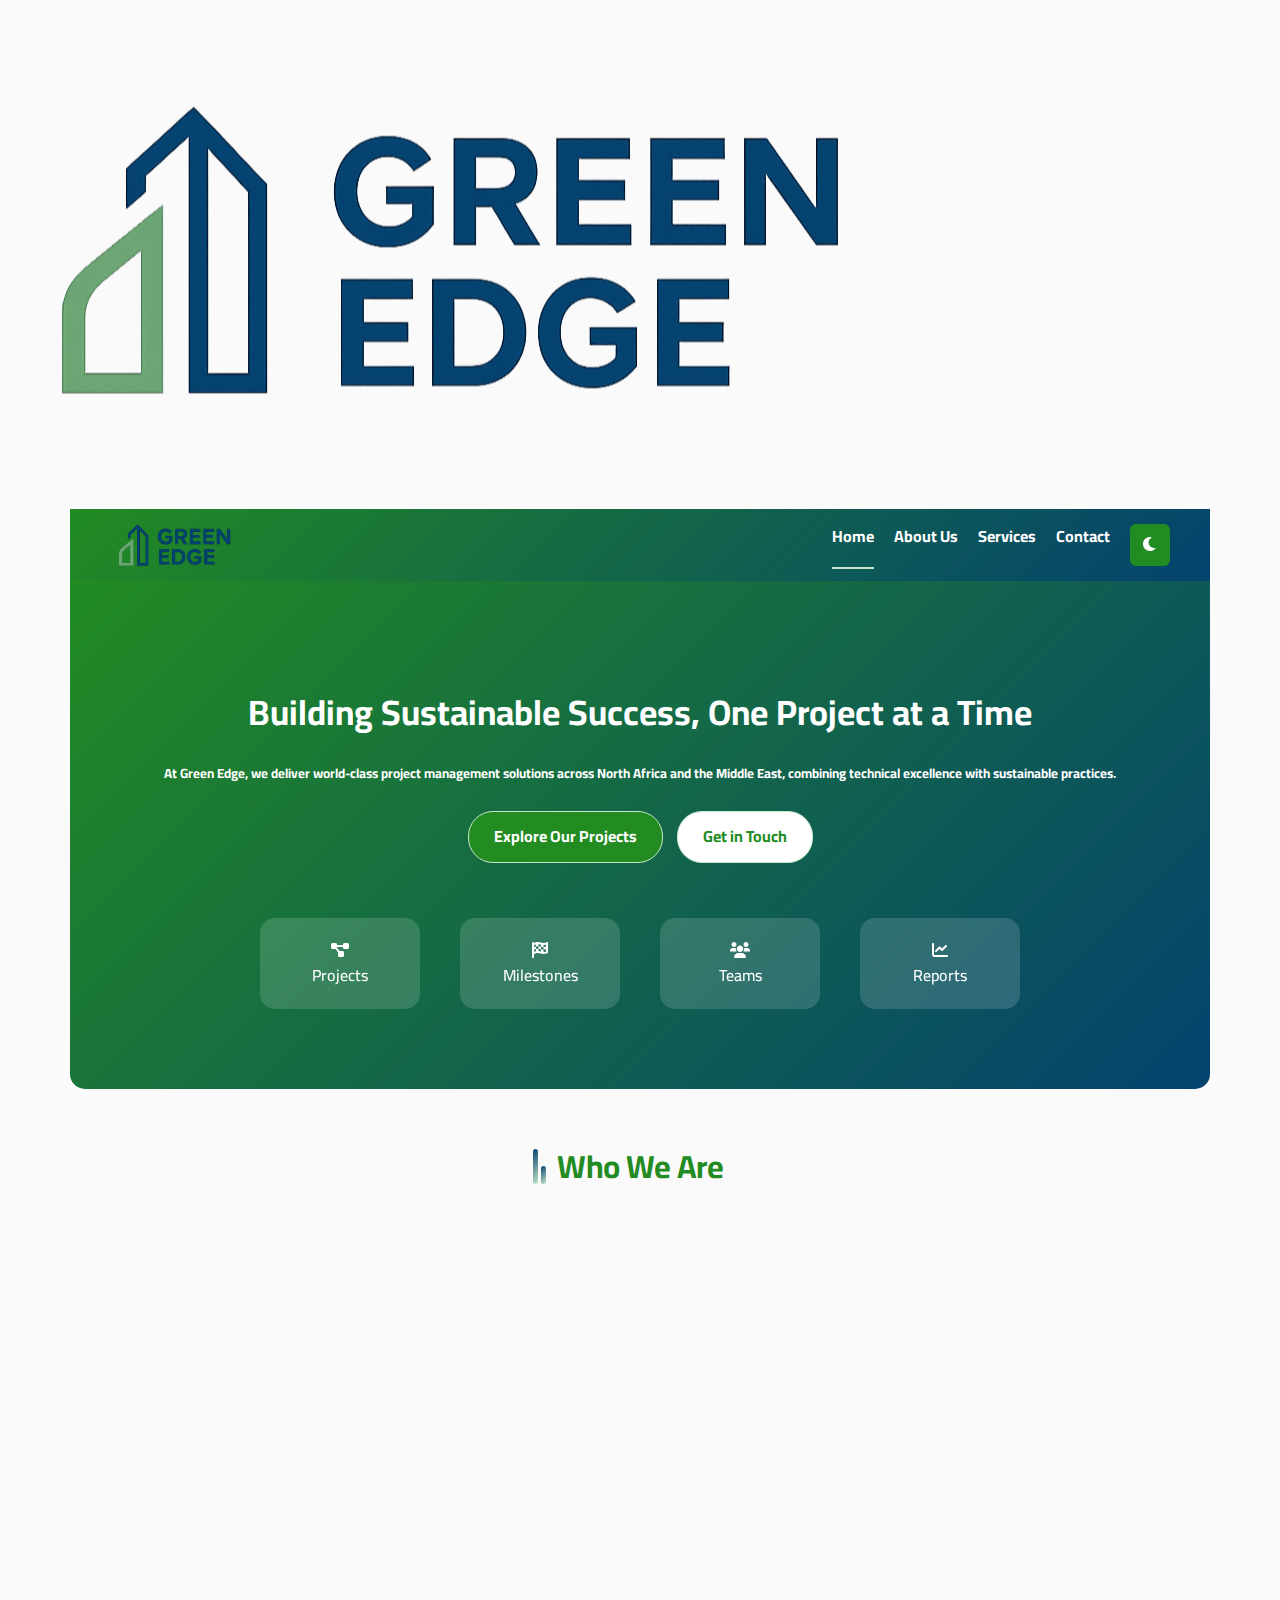
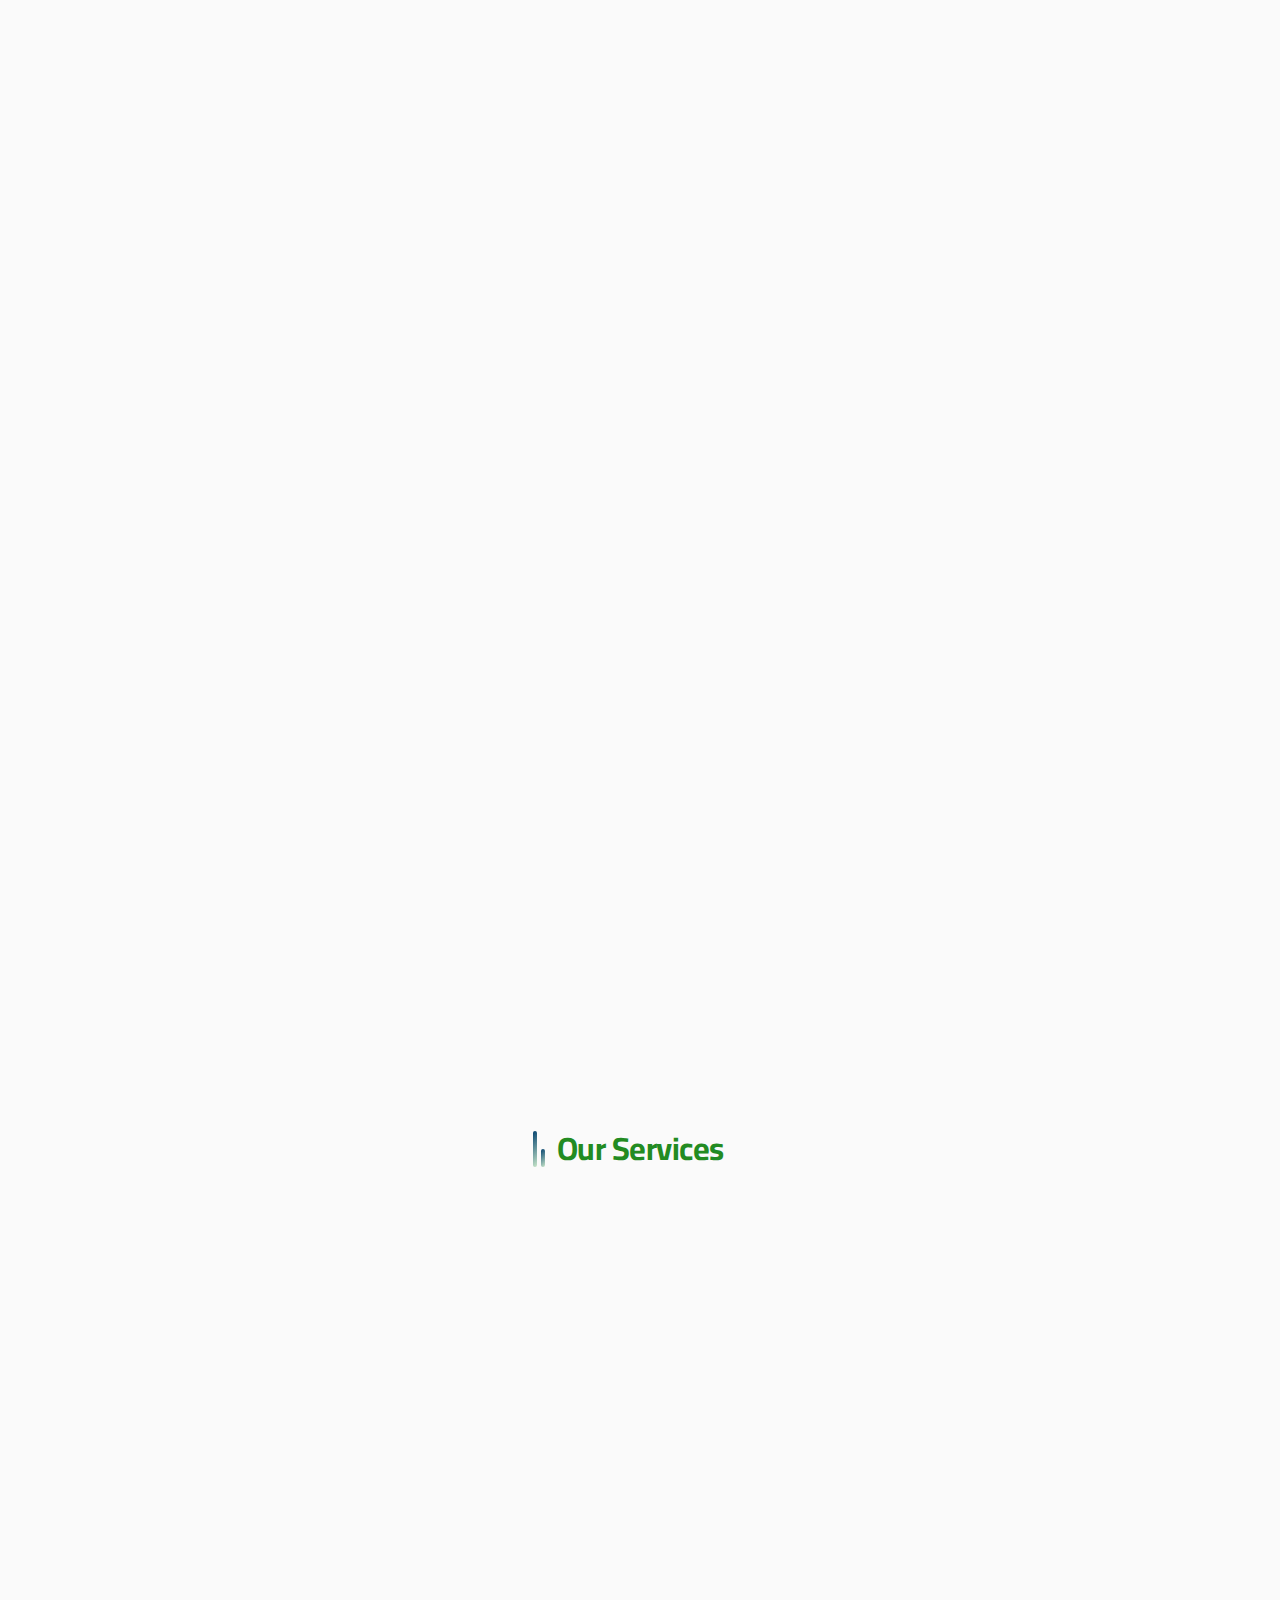
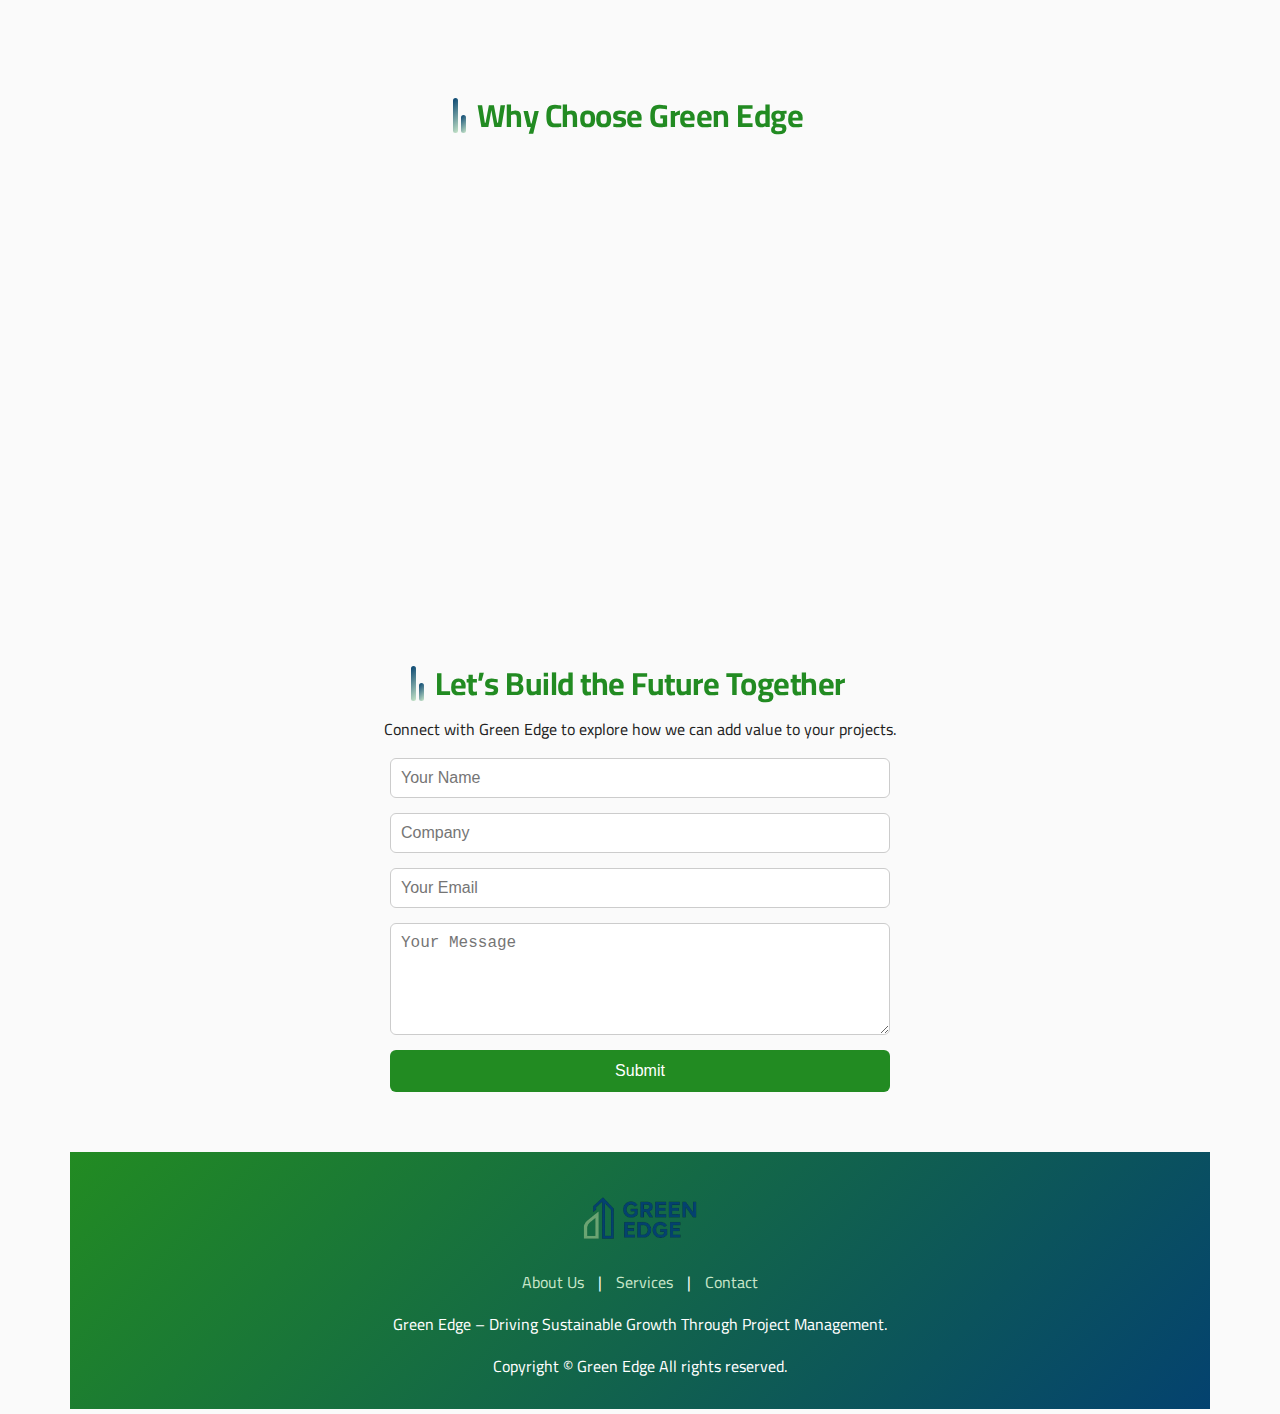
<file: index.html>
<!DOCTYPE html>
<html lang="en">

<head>
    <meta charset="UTF-8">
    <meta http-equiv="X-UA-Compatible" content="IE=edge">
    <meta name="viewport" content="width=device-width, initial-scale=1.0">
    <link rel="shortcut icon" href="./images/fav.png" type="image/x-icon">

    <!-- SEO Meta Tags -->
    <title>Green Edge – Project Management in Egypt & MENA | Engineering & Sustainability</title>
    <meta name="description"
        content="Green Edge for Project Management delivers infrastructure, engineering consultancy, and sustainable solutions across Egypt, North Africa, and the Middle East. Trusted by top developers for innovation and quality." />
    <meta name="keywords"
        content="Green Edge, project management Egypt, engineering consultancy, sustainability, infrastructure, construction management, North Africa, MENA projects" />
    <meta name="author" content="Green Edge for Project Management">

    <!-- Open Graph (Facebook, LinkedIn) -->
    <meta property="og:title" content="Green Edge – Project Management & Engineering Consultancy">
    <meta property="og:description"
        content="Delivering world-class project management and engineering consultancy across Egypt, North Africa, and the Middle East.">
    <meta property="og:image" content="https://yourdomain.com/images/og-image.jpg">
    <meta property="og:url" content="https://yourdomain.com">
    <meta property="og:type" content="website">

    <!-- Twitter Card -->
    <meta name="twitter:card" content="summary_large_image">
    <meta name="twitter:title" content="Green Edge – Project Management & Engineering Consultancy">
    <meta name="twitter:description"
        content="Leading sustainable project management and engineering consultancy in Egypt and the MENA region.">
    <meta name="twitter:image" content="https://yourdomain.com/images/og-image.jpg">

    <!-- Canonical URL -->
    <link rel="canonical" href="https://yourdomain.com" />

    <!-- Preload and Fonts -->
    <link rel="preconnect" href="https://fonts.googleapis.com">
    <link rel="preconnect" href="https://fonts.gstatic.com" crossorigin>
    <link
        href="https://fonts.googleapis.com/css2?family=Lato:wght@300;400;700;900&family=Cairo:wght@400;700&display=swap"
        rel="stylesheet">

    <!-- Styles -->
    <link rel="stylesheet" href="./css/all.min.css">
    <link rel="stylesheet" href="./css/style.css">
    <link rel="stylesheet" href="https://unpkg.com/aos@next/dist/aos.css" />

    <!-- Accessibility and Performance Enhancements -->
    <meta name="theme-color" content="#0b3d2e">
    <meta name="robots" content="index, follow">

    <!-- Schema Markup for SEO -->
    <script type="application/ld+json">
  {
    "@context": "https://schema.org",
    "@type": "Organization",
    "name": "Green Edge for Project Management",
    "url": "https://yourdomain.com",
    "logo": "https://yourdomain.com/images/logo.png",
    "sameAs": [
      "https://www.linkedin.com/company/greenedge/",
      "https://www.facebook.com/greenedge"
    ],
    "description": "Green Edge for Project Management provides infrastructure and engineering consultancy with a focus on sustainable growth across Egypt and MENA.",
    "address": {
      "@type": "PostalAddress",
      "addressCountry": "EG",
      "addressLocality": "Cairo",
      "addressRegion": "Giza",
      "postalCode": "12311",
      "streetAddress": "Mohandessin, Giza, Egypt"
    }
  }
  </script>
</head>

<body>
    <!-- Loader -->
    <div id="loader" class="loader">
        <div class="loader-image">
            <img src="./images/logo.png" alt="Loading...">
        </div>
    </div>

    <!-- Scroll Button -->
    <div class="scroll-btn center">
        <i class="fa-solid fa-arrow-up "></i>
    </div>

    <!-- Header -->
    <header class=" header">
        <div class="navbar">
            <a href="#">
                <div class="logo">
                    <img src="./images/logo.png" alt="logo">
                </div>
            </a>
            <nav>
                <ul>
                    <li><a href="index.html" class="nav-link active">Home</a></li>
                    <li><a href="./pages/about.html" class="nav-link">About Us</a></li>
                    <li><a href="./pages/services.html" class="nav-link">Services</a></li>
                    <!-- <li><a href="./pages/projects.html" class="nav-link">Projects</a></li> -->
                    <li><a href="./pages/contact.html" class="nav-link">Contact</a></li>
                    <button id="theme-toggle" class="theme-toggle" aria-label="Toggle Dark Mode">
                        <i class="fa-solid fa-moon"></i>
                    </button>

                </ul>
            </nav>
        </div>
    </header>
    <div class="page">
        <!-- Hero -->
        <section class="section hero" id="hero">
            <div class="hero-bg" id="hero-bg"></div>

            <div class="hero-content">
                <h1>Building Sustainable Success, One Project at a Time</h1>
                <h5>At Green Edge, we deliver world-class project management solutions across North Africa and the
                    Middle
                    East, combining technical excellence with sustainable practices.</h5>
                <div class="hero-buttons">
                    <a href="#projects" class="btn">Explore Our Projects</a>
                    <a href="#contact" class="btn secondary">Get in Touch</a>
                </div>
            </div>

            <!-- Dashboard-like Icons -->
            <div class="hero-dashboard">
                <div class="dashboard-item">
                    <i class="fa-solid fa-diagram-project"></i>
                    <span>Projects</span>
                </div>
                <div class="dashboard-item">
                    <i class="fa-solid fa-flag-checkered"></i>
                    <span>Milestones</span>
                </div>
                <div class="dashboard-item">
                    <i class="fa-solid fa-users"></i>
                    <span>Teams</span>
                </div>
                <div class="dashboard-item">
                    <i class="fa-solid fa-chart-line"></i>
                    <span>Reports</span>
                </div>
            </div>
        </section>

        <!-- About Us -->
        <section class="section about" id="about">
            <h2 class="section-title">Who We Are</h2>
            <div class="about-container">
                <div class="about-image" data-aos="fade-right">
                    <img src="/images/about-7.jpg" loading="lazy" alt="About Green Edge">
                </div>
                <div class="about-text" data-aos="fade-left">
                    <!-- <h2 class="about-title">We are <strong>Green Edge</strong></h2> -->
                    <h2 class="about-title">Building Sustainable Futures</h2>

                    <p>
                        Green Edge for Project Management specializes in delivering infrastructure and engineering
                        consultancy projects with a focus on innovation, quality, and sustainability. With strong
                        regional
                        expertise and international JV partnerships, we are positioned to secure and manage large scale
                        projects across North Africa and the Middle East.
                    </p>
                </div>

            </div>
            <!--  -->
            <div class="about-container sm-reverse">

                <div class="about-text" data-aos="fade-right">
                    <h2 class="about-title">From Vision to Completion</h2>
                    <p>
                        From initiation to occupation, we excel at delivering remarkable value to our clients throughout
                        the
                        life cycle of every project. We set agile project management strategies and engineering
                        consultancy.
                        Our methodology is based on a process-oriented and procedural approach that supports the
                        objectives
                        of each project creating a trustworthy and recognizable style of services.
                    </p>
                </div>
                <div class="about-image" data-aos="fade-left">
                    <img src="/images/img1.jpg" loading="lazy" alt="About Green Edge">
                </div>
            </div>
            <div class="about-container">
                <div class="about-image" data-aos="fade-right">
                    <img src="/images/about-3.jpg" loading="lazy" alt="About Green Edge">
                </div>
                <div class="about-text" data-aos="fade-left">
                    <h2 class="about-title">Our Strength is Our People</h2>
                    <p>
                        We rely on our assets <strong>Green Edge’s</strong> Engineers who have vast experience in:
                        Preparing
                        Design and workshop drawing, Supervision, Professional handing over the Engineering services and
                        Project Management in large Construction projects with a huge portfolio of success and support
                        to
                        many customers.
                    </p>
                </div>

            </div>
            <!--  -->
            <div class="about-container sm-reverse">

                <div class="about-text" data-aos="fade-right">
                    <h2 class="about-title">Serving Diverse Sectors</h2>
                    <p>
                        Green Edge’s Customers are involved in diverse markets: Mixed Use Complexes, Hotels and Resorts,
                        Educational and Touristic Buildings, Hospitals, Residential and Administration Buildings,
                        shopping
                        malls and Recreational Outlets, Restaurants, Telecommunication Projects, Infrastructure
                        Utilities,
                        Oil and Gas Facilities, Water / Wastewater Treatment Plants, Industrial and Storage Facilities,
                        as
                        Well as New Community Developments.
                    </p>
                </div>
                <div class="about-image" data-aos="fade-left">
                    <img src="/images/about-1.jpg" loading="lazy" alt="About Green Edge">
                </div>

            </div>
        </section>

        <!-- Services -->
        <section class="section" id="services">
            <h2 class="section-title">Our Services</h2>
            <div class="services">
                <div class="service-card" data-aos="fade-up">
                    <h3>
                        <div class="icon">
                            <i class="fa-solid fa-diagram-project"></i>
                        </div>
                        <a href="/pages/services/project_management.html">Project Management Excellence</a>

                    </h3>
                    <p>Comprehensive project lifecycle management from initiation to delivery.</p>
                </div>
                <div class="service-card" data-aos="fade-up">
                    <h3>
                        <div class="icon">

                            <i class="fa-solid fa-compass-drafting"></i>
                        </div>
                        <a href="/pages/services/engineering_consultancy.html"> Engineering Consultancy</a>
                    </h3>
                    <p>Expert advice and solutions tailored to complex infrastructure needs.</p>
                </div>
                <div class="service-card" data-aos="fade-up">
                    <h3>
                        <div class="icon">
                            <i class="fa-solid fa-handshake"></i>
                        </div>
                        JV Partnerships
                    </h3>
                    <p>Leveraging strategic alliances to secure and execute mega projects.</p>
                </div>
                <div class="service-card" data-aos="fade-up">
                    <h3>
                        <div class="icon">
                            <i class="fa-solid fa-leaf"></i>
                        </div>
                        Sustainability Focus
                    </h3>
                    <p>Implementing eco-friendly and resource-efficient practices in every phase.</p>
                </div>
            </div>
        </section>

        <!-- Projects -->
        <!--  -->
        <!-- Why Choose -->
        <section class="section" id="why">
            <h2 class="section-title">Why Choose Green Edge</h2>
            <div class="why-choose">
                <div class="card" data-aos="fade-up">
                    <h3>
                        <div class="icon">
                            <i class="fa-solid fa-globe"></i>
                        </div>
                        Regional Expertise
                    </h3>
                    <p>Deep knowledge of North African and Middle Eastern markets.</p>
                </div>
                <div class="card" data-aos="fade-up">
                    <h3>
                        <div class="icon">
                            <i class="fa-solid fa-handshake"></i>
                        </div>
                        Trusted Partnerships
                    </h3>
                    <p>Strong JV alliances ensure project security and scale.</p>
                </div>
                <div class="card" data-aos="fade-up">
                    <h3>
                        <div class="icon">
                            <i class="fa-solid fa-leaf"></i>
                        </div>
                        Sustainability Leadership
                    </h3>
                    <p>Commitment to eco-conscious and efficient solutions.</p>
                </div>
                <div class="card" data-aos="fade-up">
                    <h3>
                        <div class="icon">
                            <i class="fa-solid fa-users-gear"></i>
                        </div>
                        Client Centric Approach
                    </h3>
                    <p>Tailored solutions to match client goals and market realities.</p>
                </div>
            </div>
        </section>


        <!-- Contact -->
        <section class="section" id="contact">
            <div class="section-bg" id="section-gb"></div>
            <div class="section-content">

                <h2 class="section-title">Let’s Build the Future Together</h2>
                <p style="text-align:center;">Connect with Green Edge to explore how we can add value to your projects.
                </p>
                <form id="contact-form">
                    <input type="text" name="name" placeholder="Your Name" required>
                    <input type="text" name="company" placeholder="Company" required>
                    <input type="email" name="email" placeholder="Your Email" required>
                    <textarea name="message" placeholder="Your Message" rows="5" required></textarea>
                    <button type="submit">Submit</button>
                </form>
            </div>
        </section>

        <!-- Footer -->
        <footer class="footer">
            <div class="logo">
                <a href="#">
                    <img src="./images/logo.png" alt="">
                </a>
            </div>
            <p>
                <a href="#about">About Us</a> |
                <a href="#services">Services</a> |
                <!-- <a href="#projects">Projects</a> | -->
                <a href="#contact">Contact</a>
            </p>
            <p class="footer-title">Green Edge – Driving Sustainable Growth Through Project Management.</p>
            <span class="copy-right">
                Copyright © <span id="current-year"></span> Green Edge All rights reserved.
            </span>
        </footer>
    </div>
    <!-- JS (deferred for better performance) -->
    <script src="https://cdn.emailjs.com/dist/email.min.js" defer></script>
    <script src="./js/all.min.js" defer></script>
    <script src="./js/app.js" defer></script>
    <script src="https://unpkg.com/aos@next/dist/aos.js" defer></script>
    <script defer>
        document.addEventListener("DOMContentLoaded", () => {
            AOS.init({ duration: 1000, once: true });
        });
    </script>
</body>

</html>
</file>
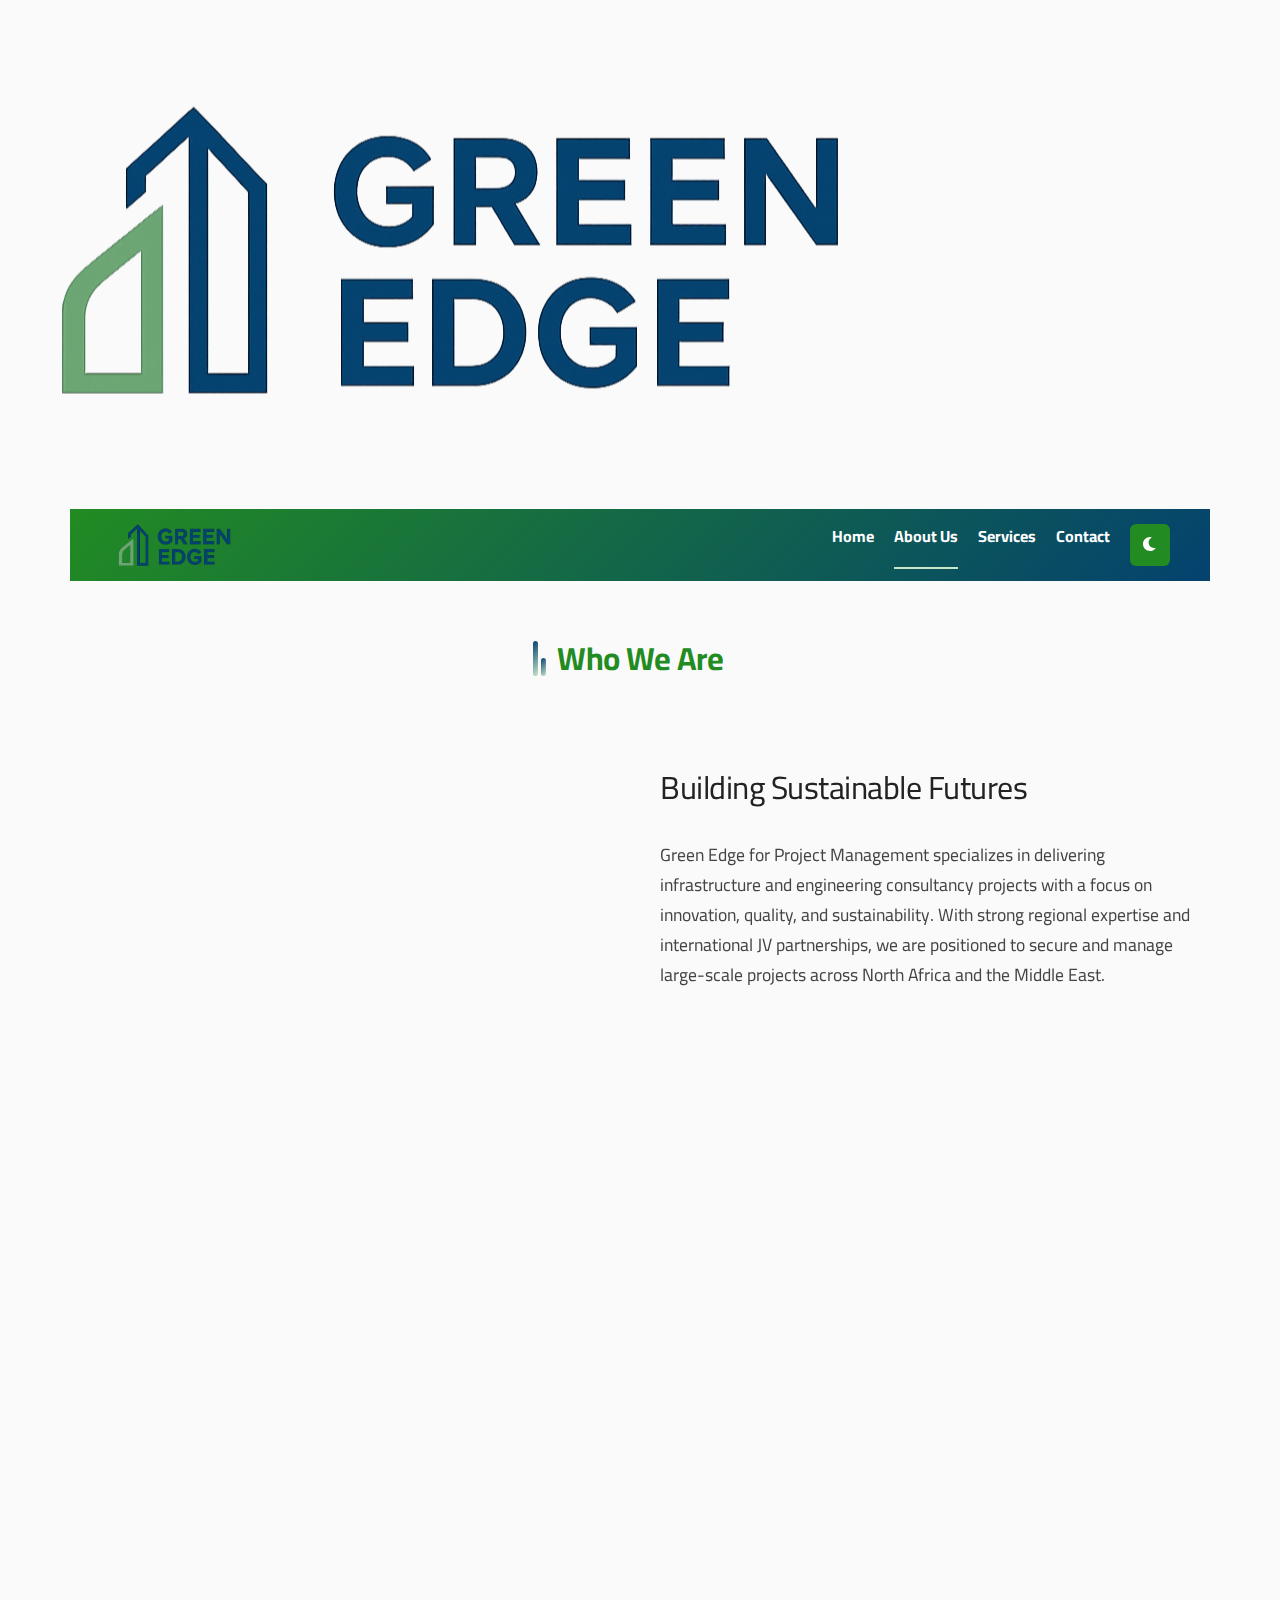
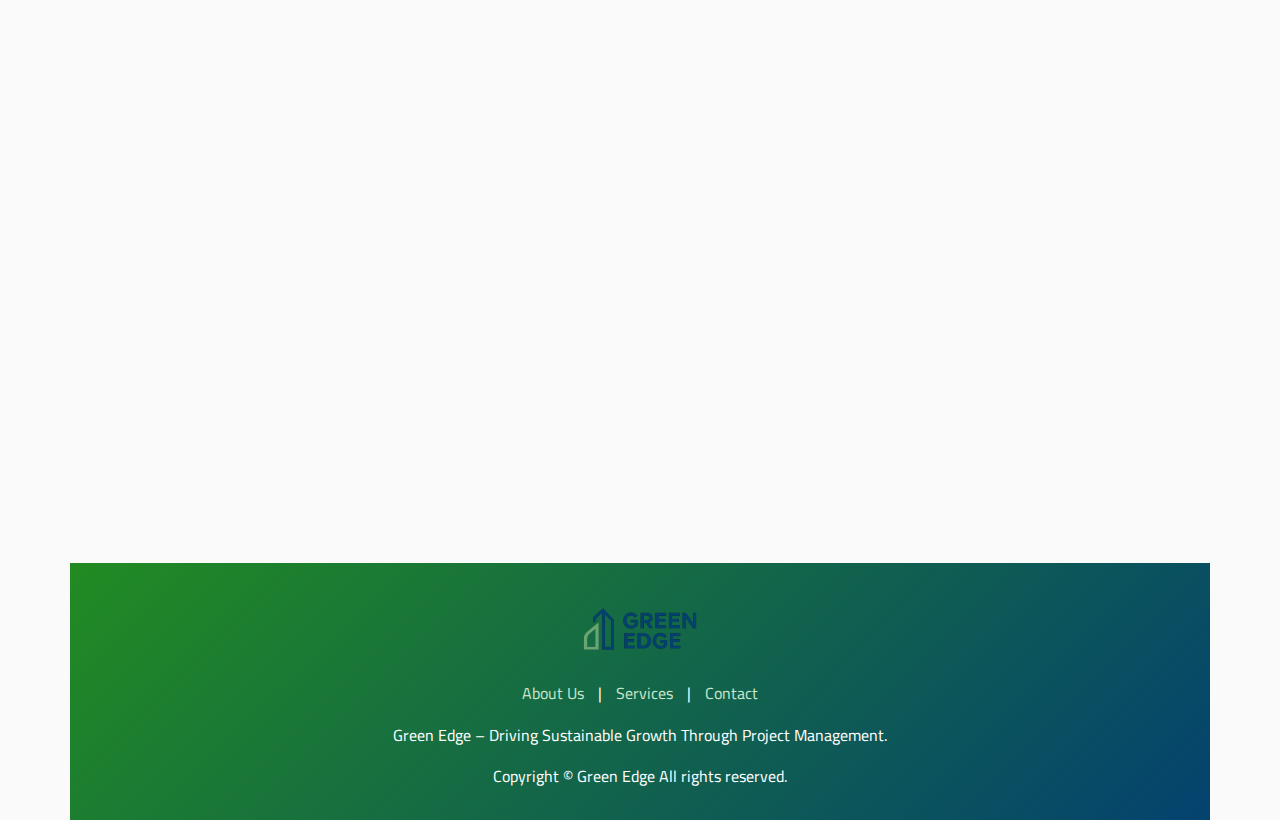
<file: pages/about.html>
<!DOCTYPE html>
<html lang="en">

<head>
    <meta charset="UTF-8">
    <meta http-equiv="X-UA-Compatible" content="IE=edge">
    <meta name="viewport" content="width=device-width, initial-scale=1.0">
    <link rel="shortcut icon" href="../images/fav.png" type="image/x-icon">

    <!-- Include Google Fonts -->
    <link rel="preconnect" href="https://fonts.googleapis.com">
    <link rel="preconnect" href="https://fonts.gstatic.com" crossorigin>
    <link
        href="https://fonts.googleapis.com/css2?family=Lato:ital,wght@0,100;0,300;0,400;0,700;0,900;1,100;1,300;1,400;1,700;1,900&display=swap"
        rel="stylesheet">

    <!-- Include Font Awesome -->
    <link rel="stylesheet" href="../css/all.min.css">

    <!-- Include Project CSS -->
    <link rel="stylesheet" href="../css/style.css">

    <!-- Include AOS Animation -->
    <link rel="stylesheet" href="https://unpkg.com/aos@next/dist/aos.css" />

    <title>Green Edge – Project Management</title>

    <!-- Include Google Font (Cairo) -->
    <link href="https://fonts.googleapis.com/css2?family=Cairo:wght@400;700&display=swap" rel="stylesheet">
</head>

<body>
    <!-- Loader -->
    <div id="loader" class="loader">
        <div class="loader-image">
            <img src="../images/logo.png" alt="Loading...">
        </div>
    </div>

    <!-- Scroll Button -->
    <div class="scroll-btn center">
        <i class="fa-solid fa-arrow-up"></i>
    </div>

    <!-- Header -->
    <header class="header">
        <div class="navbar">
            <a href="../index.html">
                <div class="logo">
                    <img src="/images/logo.png" alt="Green Edge Logo">
                </div>
            </a>
            <nav>
                <ul>
                    <li><a href="../index.html" class="nav-link">Home</a></li>
                    <li><a href="./about.html" class="nav-link active">About Us</a></li>
                    <li><a href="./services.html" class="nav-link">Services</a></li>
                    <!-- <li><a href="./projects.html" class="nav-link">Projects</a></li> -->
                    <li><a href="./contact.html" class="nav-link">Contact</a></li>
                    <button id="theme-toggle" class="theme-toggle" aria-label="Toggle Dark Mode">
                        <i class="fa-solid fa-moon"></i>
                    </button>
                </ul>
            </nav>
        </div>
    </header>

    <!-- Page Content -->
    <div class="page">

        <!-- About Us -->
        <section class="section about" id="about">
            <h2 class="section-title">Who We Are</h2>

            <div class="about-container">
                <div class="about-image" data-aos="fade-right">
                    <img src="/images/about-7.jpg" loading="lazy" alt="About Green Edge">
                </div>
                <div class="about-text" data-aos="fade-left">
                    <h2 class="about-title">Building Sustainable Futures</h2>
                    <p>
                        Green Edge for Project Management specializes in delivering infrastructure and engineering
                        consultancy projects with a focus on innovation, quality, and sustainability. With strong
                        regional expertise and international JV partnerships, we are positioned to secure and manage
                        large-scale projects across North Africa and the Middle East.
                    </p>
                </div>
            </div>

            <div class="about-container sm-reverse">
                <div class="about-text" data-aos="fade-right">
                    <h2 class="about-title">From Vision to Completion</h2>
                    <p>
                        From initiation to occupation, we excel at delivering remarkable value to our clients throughout
                        the life cycle of every project. We set agile project management strategies and engineering
                        consultancy. Our methodology is based on a process-oriented and procedural approach that
                        supports
                        the objectives of each project, creating a trustworthy and recognizable style of services.
                    </p>
                </div>
                <div class="about-image" data-aos="fade-left">
                    <img src="/images/img1.jpg" loading="lazy" alt="Green Edge Project">
                </div>
            </div>

            <div class="about-container">
                <div class="about-image" data-aos="fade-right">
                    <img src="/images/about-3.jpg" loading="lazy" alt="Green Edge Engineers">
                </div>
                <div class="about-text" data-aos="fade-left">
                    <h2 class="about-title">Our Strength is Our People</h2>
                    <p>
                        We rely on our assets — <strong>Green Edge’s Engineers</strong> — who have vast experience in
                        preparing design and workshop drawings, supervision, professional handover of engineering
                        services,
                        and project management in large construction projects, with a strong portfolio of success and
                        client support.
                    </p>
                </div>
            </div>

            <div class="about-container sm-reverse">
                <div class="about-text" data-aos="fade-right">
                    <h2 class="about-title">Serving Diverse Sectors</h2>
                    <p>
                        Green Edge’s customers are involved in diverse markets: mixed-use complexes, hotels and resorts,
                        educational and touristic buildings, hospitals, residential and administrative buildings,
                        shopping
                        malls, recreational outlets, restaurants, telecommunication projects, infrastructure utilities,
                        oil and gas facilities, water and wastewater treatment plants, industrial and storage
                        facilities,
                        as well as new community developments.
                    </p>
                </div>
                <div class="about-image" data-aos="fade-left">
                    <img src="/images/about-1.jpg" loading="lazy" alt="Green Edge Sectors">
                </div>
            </div>
        </section>

        <!-- Footer -->
        <footer class="footer">
            <div class="logo">
                <a href="../index.html">
                    <img src="/images/logo.png" alt="Green Edge Logo">
                </a>
            </div>
            <p>
                <a href="#about">About Us</a> |
                <a href="./services.html">Services</a> |
                <!-- <a href="./projects.html">Projects</a> | -->
                <a href="./contact.html">Contact</a>
            </p>
            <p class="footer-title">Green Edge – Driving Sustainable Growth Through Project Management.</p>
            <span class="copy-right">
                Copyright © <span id="current-year"></span> Green Edge All rights reserved.
            </span>
        </footer>
    </div>

    <!-- Scripts -->
    <script src="https://cdn.emailjs.com/dist/email.min.js"></script>
    <script src="../js/all.min.js"></script>
    <script src="../js/app.js"></script>
    <script src="https://unpkg.com/aos@next/dist/aos.js"></script>
    <script>
        try {
            AOS.init({ duration: 1000 });
        } catch (error) {
            console.log(error.message);
        }
    </script>
</body>

</html>
</file>
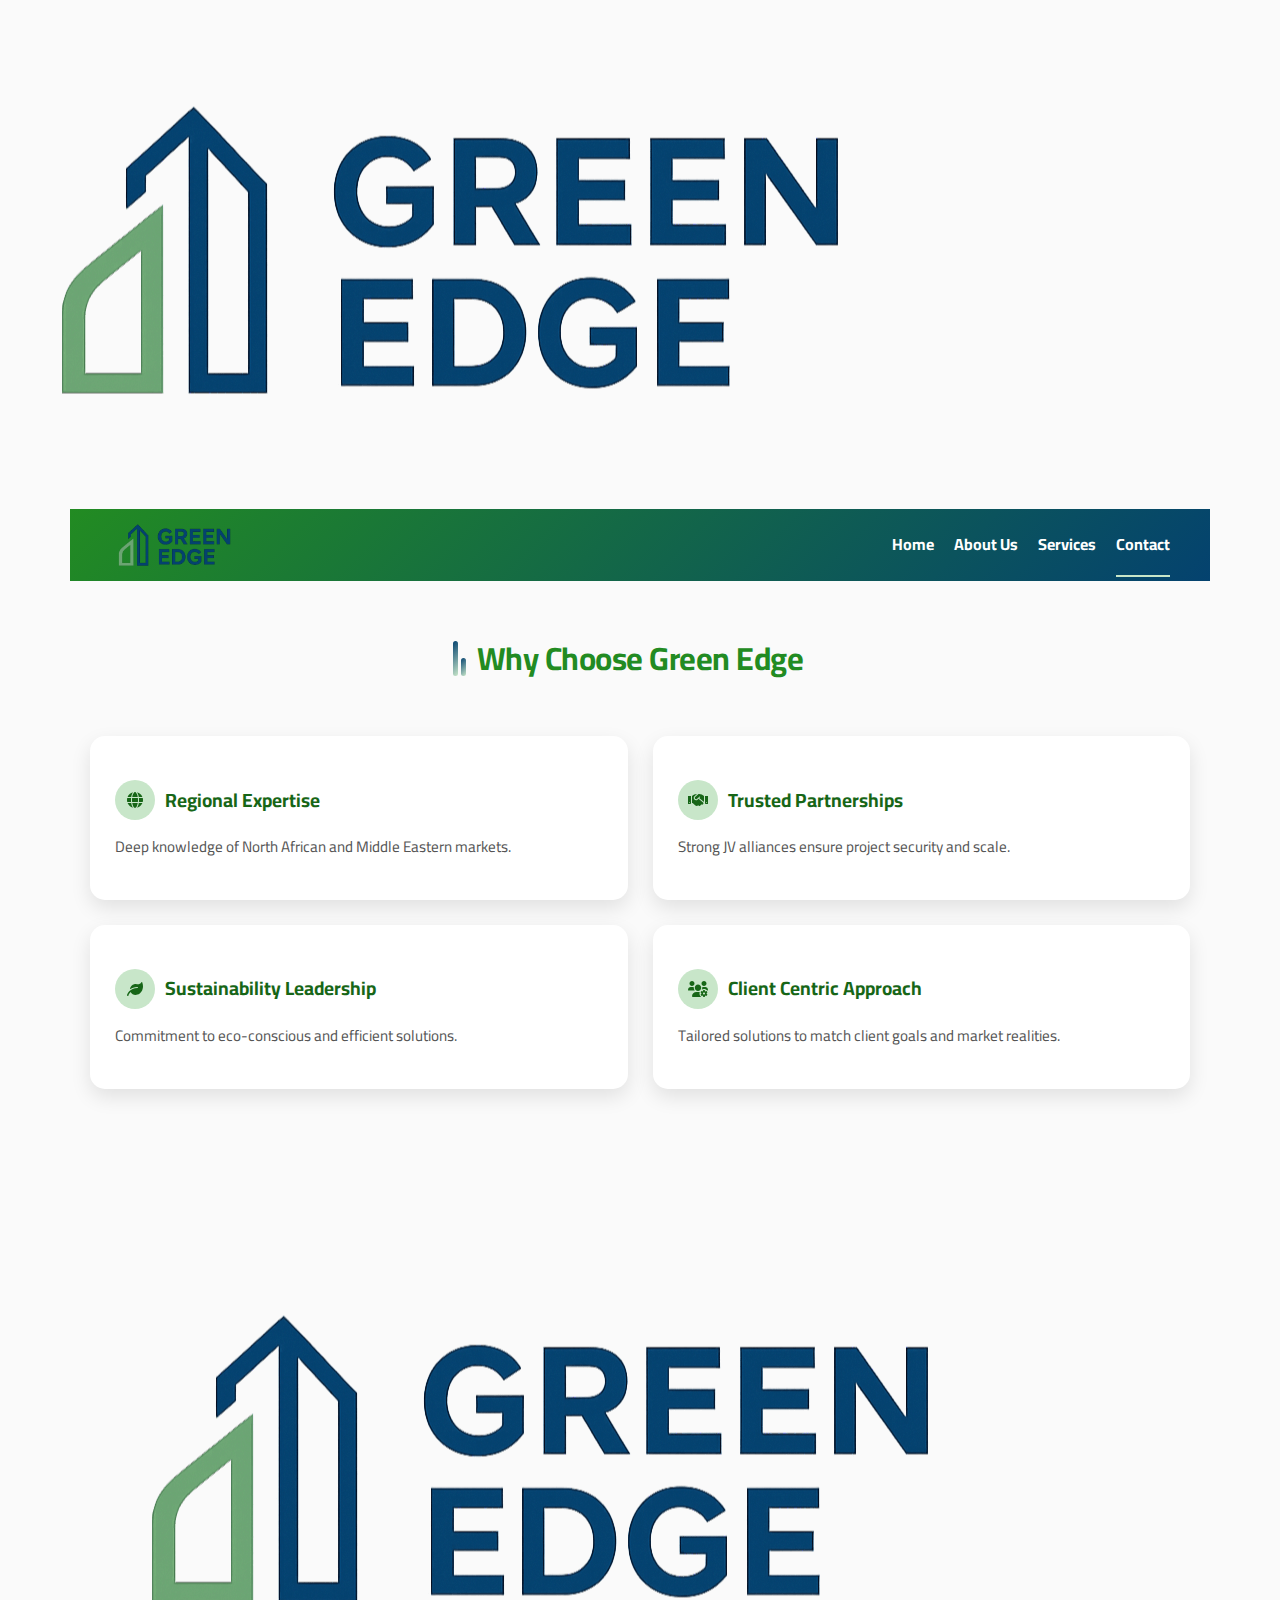
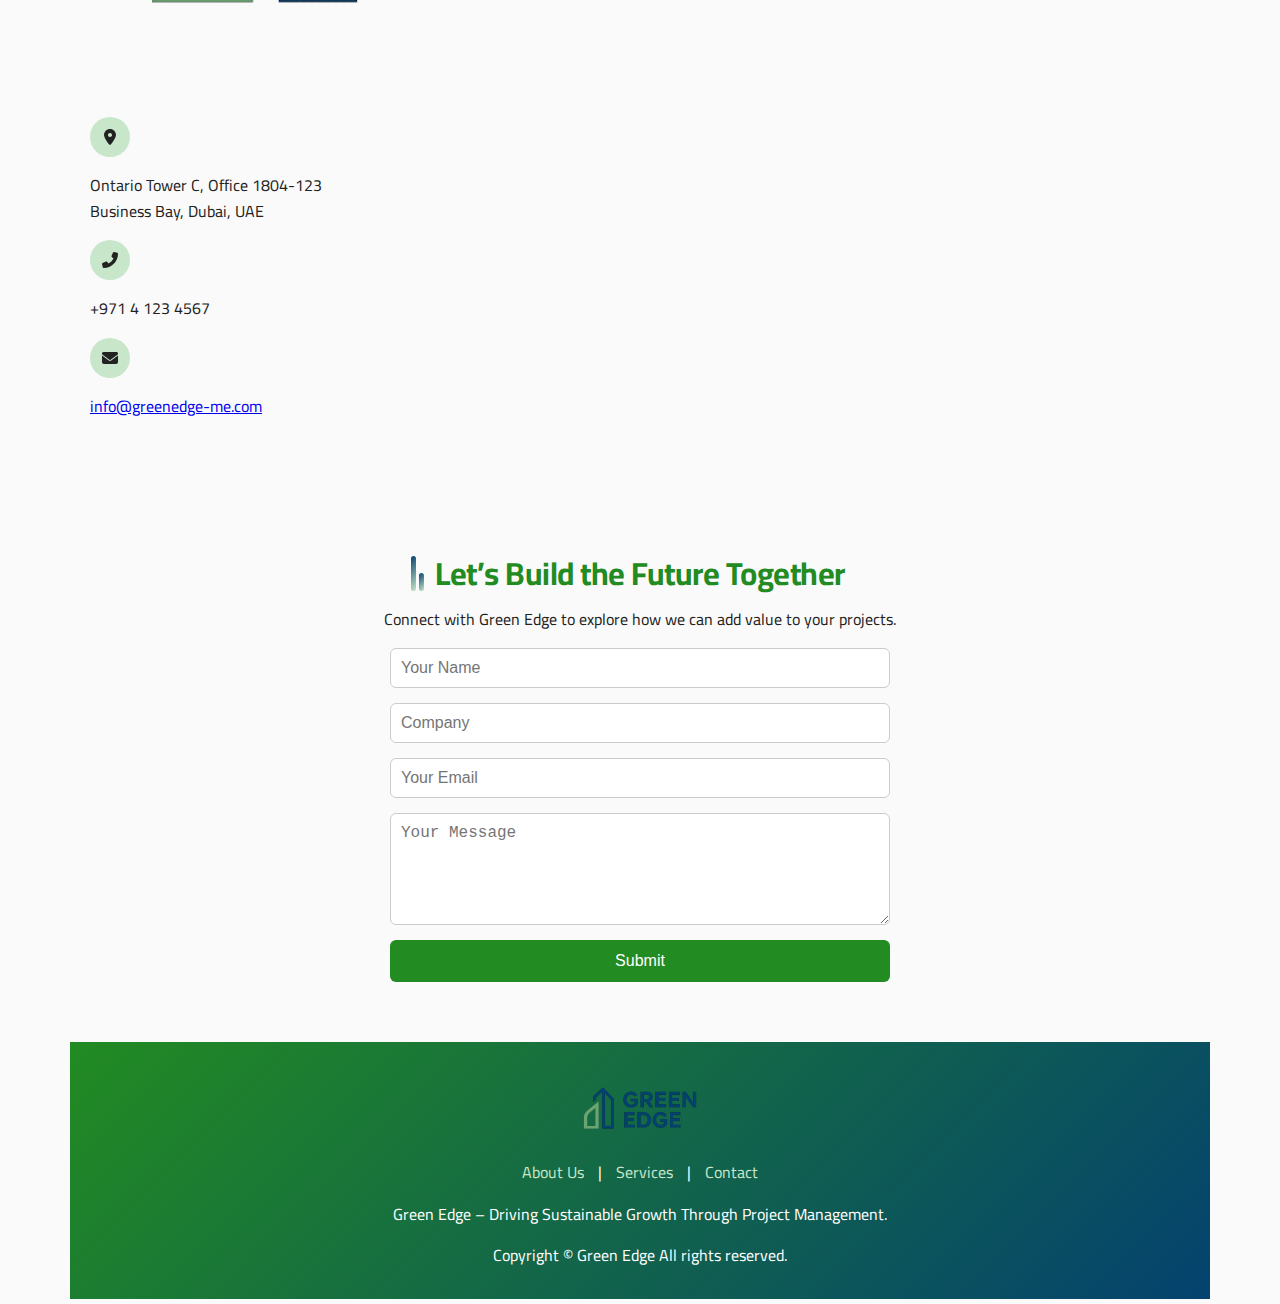
<file: pages/contact.html>
<!DOCTYPE html>
<html lang="en">

<head>
    <meta charset="UTF-8">
    <meta http-equiv="X-UA-Compatible" content="IE=edge">
    <meta name="viewport" content="width=device-width, initial-scale=1.0">
    <link rel="shortcut icon" href="../images/fav.png" type="image/x-icon">
    <!-- includ google font -->
    <link rel="preconnect" href="https://fonts.googleapis.com">
    <link rel="preconnect" href="https://fonts.gstatic.com" crossorigin>
    <link
        href="https://fonts.googleapis.com/css2?family=Lato:ital,wght@0,100;0,300;0,400;0,700;0,900;1,100;1,300;1,400;1,700;1,900&display=swap"
        rel="stylesheet">

    <!-- includ fontawsoom -->
    <link rel="stylesheet" href="../css/all.min.css">
    <!-- includ css project file -->
    <link rel="stylesheet" href="../css/style.css">
    <!-- includ animation -->
    <link rel="stylesheet" href="https://unpkg.com/aos@next/dist/aos.css" />

    <title>Green Edge – Project Management</title>
    <!-- includ google font (Cairo) -->
    <link href="https://fonts.googleapis.com/css2?family=Cairo:wght@400;700&display=swap" rel="stylesheet">


</head>

<body>
    <!-- Loader -->
    <div id="loader" class="loader">
        <div class="loader-image">
            <img src="../images/logo.png" alt="Loading...">
        </div>
    </div>

    <!-- Scroll Button -->
    <div class="scroll-btn center">
        <i class="fa-solid fa-arrow-up "></i>
    </div>
    <!-- Header -->
    <header class=" header">
        <div class="navbar">
            <a href="../index.html">
                <div class="logo">
                    <img src="../images/logo.png" alt="">
                </div>
            </a>
            <nav>
                <ul>
                    <li><a href="../index.html" class="nav-link">Home</a></li>
                    <li><a href="./about.html" class="nav-link">About Us</a></li>
                    <li><a href="./services.html" class="nav-link">Services</a></li>
                    <!-- <li><a href="./projects.html" class="nav-link">Projects</a></li> -->
                    <li><a href="./contact.html" class="nav-link active">Contact</a></li>
                </ul>
            </nav>
        </div>
    </header>
    <div class="page">
        <!-- Why Choose -->
        <section class="section" id="why">
            <h2 class="section-title">Why Choose Green Edge</h2>
            <div class="why-choose">
                <div class="card">
                    <h3>
                        <div class="icon">
                            <i class="fa-solid fa-globe"></i>
                        </div>
                        Regional Expertise
                    </h3>
                    <p>Deep knowledge of North African and Middle Eastern markets.</p>
                </div>
                <div class="card">
                    <h3>
                        <div class="icon">
                            <i class="fa-solid fa-handshake"></i>
                        </div>
                        Trusted Partnerships
                    </h3>
                    <p>Strong JV alliances ensure project security and scale.</p>
                </div>
                <div class="card">
                    <h3>
                        <div class="icon">
                            <i class="fa-solid fa-leaf"></i>
                        </div>
                        Sustainability Leadership
                    </h3>
                    <p>Commitment to eco-conscious and efficient solutions.</p>
                </div>
                <div class="card">
                    <h3>
                        <div class="icon">
                            <i class="fa-solid fa-users-gear"></i>
                        </div>
                        Client Centric Approach
                    </h3>
                    <p>Tailored solutions to match client goals and market realities.</p>
                </div>
            </div>
        </section>

        <!-- contact-info -->
        <div class="section">
            <section class="contact-us ">
                <div class="flex sm-column p-2">
                    <!-- Logo -->
                    <div class="contact-logo">
                        <img src="../images/logo.png" alt="Green Edge Logo" loading="lazy">
                    </div>

                    <!-- Contact Details -->
                    <div class="contact-details flex flex-warp gap-2">

                        <div class="contact-item">
                            <div class="icon">
                                <i class="fas fa-map-marker-alt"></i>
                            </div>
                            <p>
                                Ontario Tower C, Office 1804-123 <br>
                                Business Bay, Dubai, UAE
                            </p>
                        </div>
                        <div class="contact-item">
                            <div class="icon">
                                <i class="fas fa-phone-alt"></i>
                            </div>
                            <p>+971 4 123 4567</p>
                        </div>

                        <div class="contact-item">
                            <div class="icon">
                                <i class="fas fa-envelope"></i>
                            </div>
                            <p><a href="mailto:info@greenedge-me.com">info@greenedge-me.com</a></p>
                        </div>
                    </div>
                </div>
            </section>

        </div>


        <!-- Contact -->
        <section class="section" id="contact">
            <h2 class="section-title">Let’s Build the Future Together</h2>
            <p style="text-align:center;">Connect with Green Edge to explore how we can add value to your projects.</p>
            <form id="contact-form">
                <input type="text" name="name" placeholder="Your Name" required>
                <input type="text" name="company" placeholder="Company" required>
                <input type="email" name="email" placeholder="Your Email" required>
                <textarea name="message" placeholder="Your Message" rows="5" required></textarea>
                <button type="submit">Submit</button>
            </form>
        </section>
        <!-- Footer -->
        <footer class="footer">
            <div class="logo">
                <a href="../index.html">
                    <img src="../images/logo.png" alt="">
                </a>
            </div>
            <p>
                <a href="./about.html">About Us</a> |
                <a href="./services.html">Services</a> |
                <!-- <a href="./projects.html">Projects</a> | -->
                <a href="#contact">Contact</a>
            </p>
            <p>Green Edge – Driving Sustainable Growth Through Project Management.</p>
            <span class="copy-right">
                Copyright © <span id="current-year"></span> Green Edge All rights reserved.
            </span>
        </footer>
    </div>
    <!-- bootstrap  -->
    <!-- <script src="./js/bootstrap.bundle.min.js"></script> -->
    <!-- EmailJS -->
    <script src="https://cdn.emailjs.com/dist/email.min.js"></script>
    <!-- font awsome -->
    <script src="../js/all.min.js"></script>
    <!-- ##### -->
    <script src="../js/app.js"></script>
    <!-- animation  -->
    <script src="https://unpkg.com/aos@next/dist/aos.js"></script>
    <script>
        try {
            AOS.init({
                duration: 1000,
            });
        } catch (error) {
            console.log(error.message)
        }
    </script>
</body>
</file>
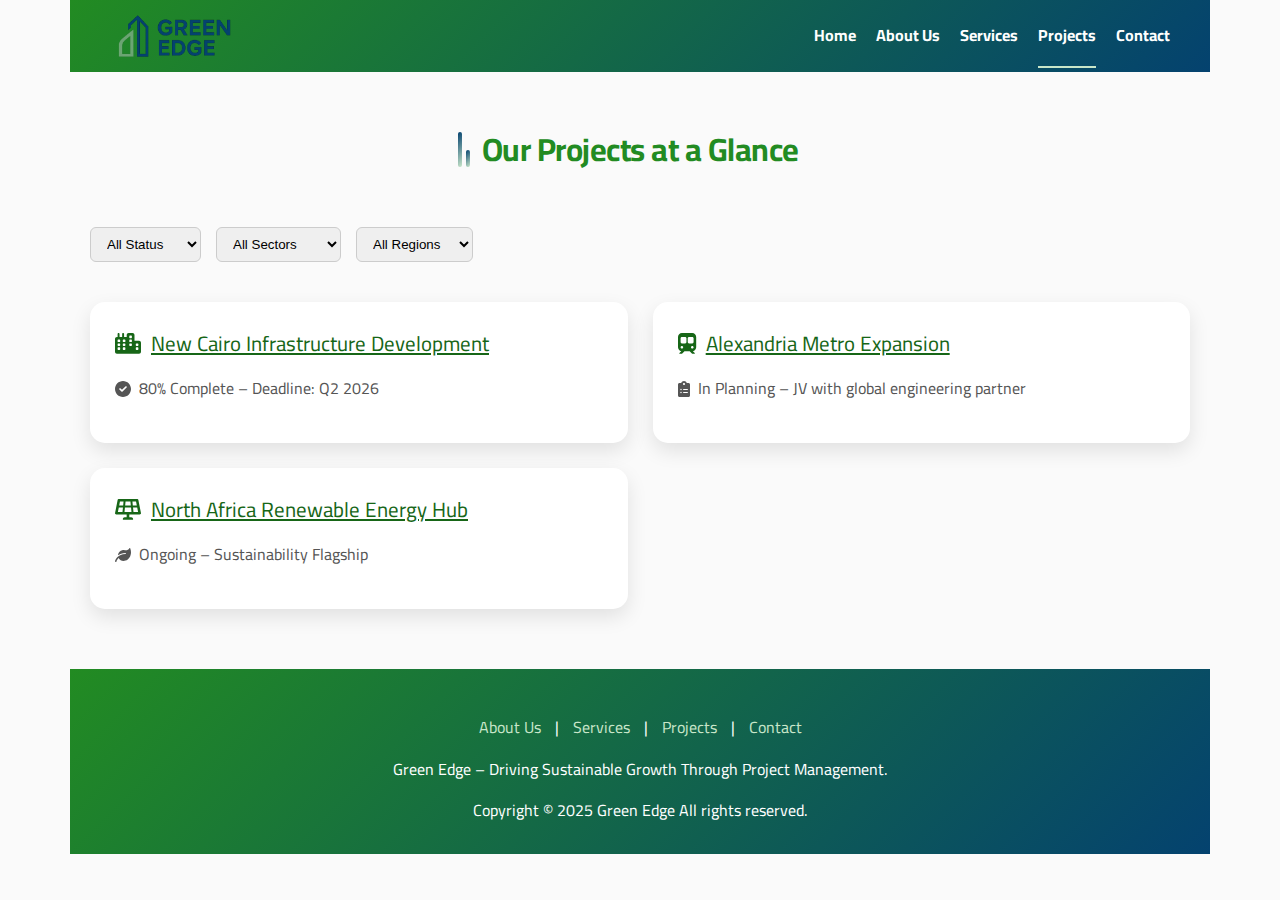
<file: pages/projects.html>
<!DOCTYPE html>
<html lang="en">

<head>
    <meta charset="UTF-8">
    <meta http-equiv="X-UA-Compatible" content="IE=edge">
    <meta name="viewport" content="width=device-width, initial-scale=1.0">
    <link rel="shortcut icon" href="../images/sponsers/sponser-7.png" type="image/x-icon">
    <!-- includ bootstrap -->
    <!-- <link rel="stylesheet" href="./css/bootstrap.min.css"> -->
    <!-- includ google font -->
    <link rel="preconnect" href="https://fonts.googleapis.com">
    <link rel="preconnect" href="https://fonts.gstatic.com" crossorigin>
    <link
        href="https://fonts.googleapis.com/css2?family=Lato:ital,wght@0,100;0,300;0,400;0,700;0,900;1,100;1,300;1,400;1,700;1,900&display=swap"
        rel="stylesheet">
    <link rel="stylesheet" href="https://cdnjs.cloudflare.com/ajax/libs/font-awesome/6.4.0/css/all.min.css">

    <!-- includ fontawsoom -->
    <link rel="stylesheet" href="../css/all.min.css">
    <!-- includ css project file -->
    <link rel="stylesheet" href="../css/style.css">
    <!-- includ animation -->
    <link rel="stylesheet" href="https://unpkg.com/aos@next/dist/aos.css" />

    <title>Green Edge – Project Management</title>
    <link rel="stylesheet" href="https://cdnjs.cloudflare.com/ajax/libs/font-awesome/6.4.0/css/all.min.css">
    <link href="https://fonts.googleapis.com/css2?family=Cairo:wght@400;700&display=swap" rel="stylesheet">


</head>

<body>
    <div class="scroll-btn center">
        <i class="fa-solid fa-arrow-up "></i>
    </div>
    <!-- Header -->
    <header class=" header">
        <div class="navbar">
            <div class="logo">
                <img src="../images/logo.png" alt="">
            </div>
            <nav>
                <ul>
                    <li><a href="../index.html" class="nav-link">Home</a></li>
                    <li><a href="./about.html" class="nav-link">About Us</a></li>
                    <li><a href="./services.html" class="nav-link">Services</a></li>
                    <li><a href="./projects.html" class="nav-link active">Projects</a></li>
                    <li><a href="./contact.html" class="nav-link">Contact</a></li>
                </ul>
            </nav>
        </div>
    </header>
    <!-- Projects -->
    <section class="section" id="projects">
        <h2 class="section-title">Our Projects at a Glance</h2>

        <!-- Filters -->
        <div class="filters">
            <select id="statusFilter">
                <option value="all">All Status</option>
                <option value="active">Active</option>
                <option value="completed">Completed</option>
                <option value="upcoming">Upcoming</option>
            </select>

            <select id="sectorFilter">
                <option value="all">All Sectors</option>
                <option value="infrastructure">Infrastructure</option>
                <option value="energy">Energy</option>
                <option value="consultancy">Consultancy</option>
            </select>

            <select id="regionFilter">
                <option value="all">All Regions</option>
                <option value="egypt">Egypt</option>
                <option value="north-africa">North Africa</option>
            </select>
        </div>

        <!-- Project Cards -->
        <div class="projects">
            <div class="project-card" data-status="completed" data-sector="infrastructure" data-region="egypt">
                <a href="#"><i class="fa-solid fa-city"></i> New Cairo Infrastructure
                    Development</a>
                <p><i class="fa-solid fa-circle-check"></i> 80% Complete – Deadline: Q2 2026</p>
            </div>

            <div class="project-card" data-status="upcoming" data-sector="infrastructure" data-region="egypt">
                <a href="#"><i class="fa-solid fa-train-subway"></i> Alexandria Metro Expansion</a>
                <p><i class="fa-solid fa-clipboard-list"></i> In Planning – JV with global engineering partner</p>
            </div>

            <div class="project-card" data-status="active" data-sector="energy" data-region="north-africa">
                <a href="#"><i class="fa-solid fa-solar-panel"></i> North Africa Renewable Energy
                    Hub</a>
                <p><i class="fa-solid fa-leaf"></i> Ongoing – Sustainability Flagship</p>
            </div>
        </div>
    </section>

    <!-- Footer -->
    <footer class="footer">
        <p>
            <a href="#about">About Us</a> |
            <a href="#services">Services</a> |
            <a href="#projects">Projects</a> |
            <a href="#contact">Contact</a>
        </p>
        <p>Green Edge – Driving Sustainable Growth Through Project Management.</p>
        <span class="copy-right">Copyright © 2025 Green Edge All rights reserved.</span>
    </footer>
    <!-- bootstrap  -->
    <!-- <script src="./js/bootstrap.bundle.min.js"></script> -->
    <!-- EmailJS -->
    <script src="https://cdn.emailjs.com/dist/email.min.js"></script>
    <!-- font awsome -->
    <script src="../js/all.min.js"></script>
    <!-- ##### -->
    <script src="../js/app.js"></script>
    <!-- animation  -->
    <script src="https://unpkg.com/aos@next/dist/aos.js"></script>
    <script>
        try {
            AOS.init({
                duration: 1000,
            });
        } catch (error) {
            console.log(error.message)
        }
    </script>
</body>
</file>
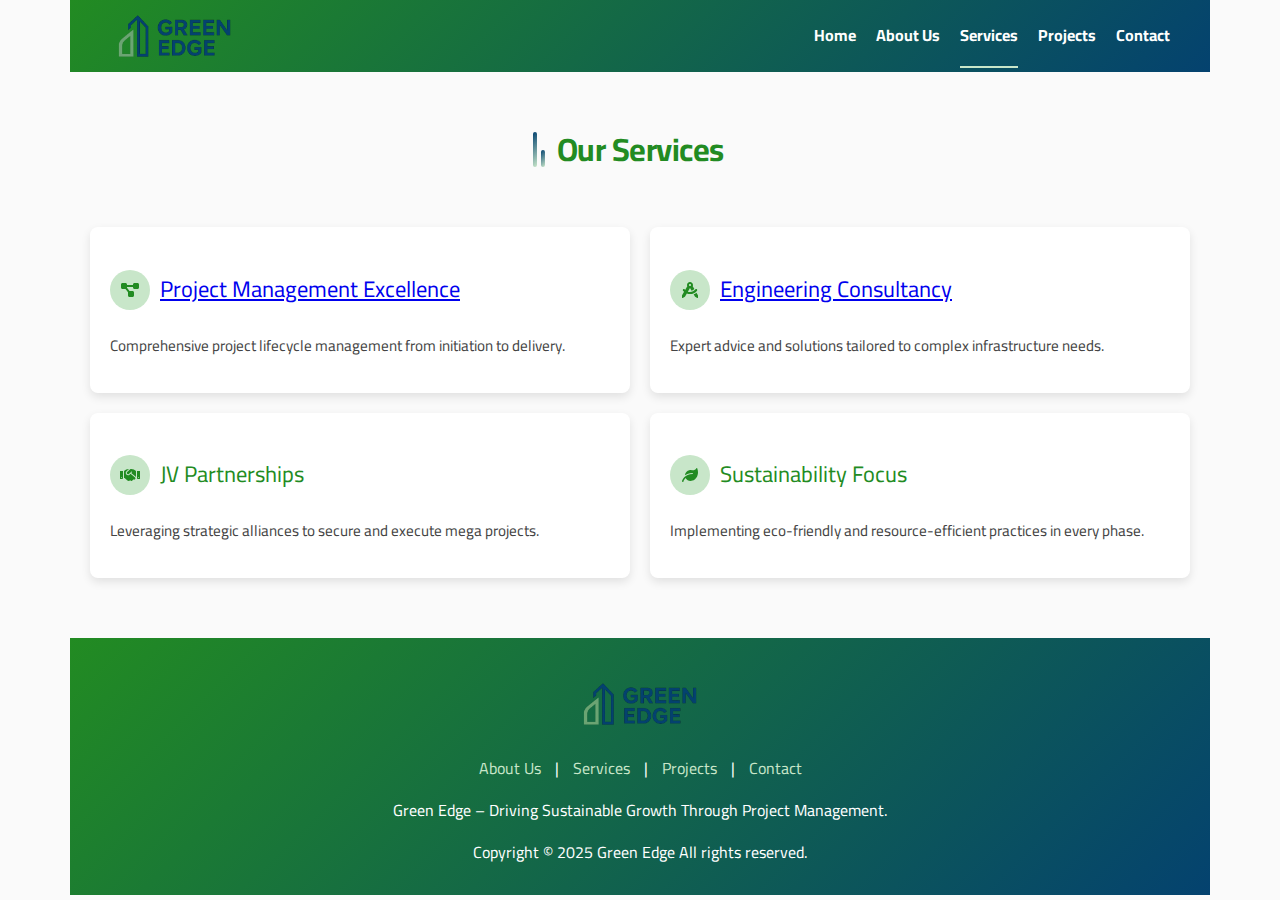
<file: pages/services.html>
<!DOCTYPE html>
<html lang="en">

<head>
    <meta charset="UTF-8">
    <meta http-equiv="X-UA-Compatible" content="IE=edge">
    <meta name="viewport" content="width=device-width, initial-scale=1.0">
    <link rel="shortcut icon" href="../images/fav.png" type="image/x-icon">
    <!-- includ google font -->
    <link rel="preconnect" href="https://fonts.googleapis.com">
    <link rel="preconnect" href="https://fonts.gstatic.com" crossorigin>
    <link
        href="https://fonts.googleapis.com/css2?family=Lato:ital,wght@0,100;0,300;0,400;0,700;0,900;1,100;1,300;1,400;1,700;1,900&display=swap"
        rel="stylesheet">
    <!-- includ fontawsoom -->
    <link rel="stylesheet" href="../css/all.min.css">
    <!-- includ css project file -->
    <link rel="stylesheet" href="../css/style.css">
    <!-- includ animation -->
    <link rel="stylesheet" href="https://unpkg.com/aos@next/dist/aos.css" />

    <title>Green Edge – Project Management</title>
    <!-- includ google font (Cairo) -->
    <link href="https://fonts.googleapis.com/css2?family=Cairo:wght@400;700&display=swap" rel="stylesheet">


</head>

<body>
    <div class="scroll-btn center">
        <i class="fa-solid fa-arrow-up "></i>
    </div>
    <!-- Header -->
    <header class=" header">
        <div class="navbar">
            <a href="../index.html">
                <div class="logo">
                    <img src="../images/logo.png" alt="">
                </div>
            </a>
            <nav>
                <ul>
                    <li><a href="../index.html" class="nav-link">Home</a></li>
                    <li><a href="./about.html" class="nav-link">About Us</a></li>
                    <li><a href="./services.html" class="nav-link  active">Services</a></li>
                    <li><a href="./projects.html" class="nav-link">Projects</a></li>
                    <li><a href="./contact.html" class="nav-link">Contact</a></li>
                </ul>
            </nav>
        </div>
    </header>


    <!-- Services -->
    <section class="section" id="services">
        <h2 class="section-title">Our Services</h2>
        <div class="services">
            <div class="service-card ">
                <h3>
                    <div class="icon">
                        <i class="fa-solid fa-diagram-project"></i>
                    </div>
                    <a href="/pages/services/project_management.html">Project Management Excellence</a>

                </h3>
                <p>Comprehensive project lifecycle management from initiation to delivery.</p>
            </div>
            <div class="service-card ">
                <h3>
                    <div class="icon">
                        <i class="fa-solid fa-compass-drafting"></i>
                    </div>
                    <a href="/pages/services/engineering_consultancy.html">Engineering Consultancy</a>


                </h3>
                <p>Expert advice and solutions tailored to complex infrastructure needs.</p>
            </div>
            <div class="service-card ">
                <h3>
                    <div class="icon">
                        <i class="fa-solid fa-handshake"></i>
                    </div>
                    JV Partnerships
                </h3>
                <p>Leveraging strategic alliances to secure and execute mega projects.</p>
            </div>
            <div class="service-card ">
                <h3>
                    <div class="icon">
                        <i class="fa-solid fa-leaf"></i>
                    </div>
                    Sustainability Focus
                </h3>
                <p>Implementing eco-friendly and resource-efficient practices in every phase.</p>
            </div>
        </div>
    </section>
    <!-- Footer -->
    <footer class="footer">
        <div class="logo">
            <a href="../index.html">
                <img src="../images/logo.png" alt="">
            </a>
        </div>
        <p>
            <a href="./about.html">About Us</a> |
            <a href="#services">Services</a> |
            <a href="./projects.html">Projects</a> |
            <a href="./contact.html">Contact</a>
        </p>
        <p>Green Edge – Driving Sustainable Growth Through Project Management.</p>
        <span class="copy-right">Copyright © 2025 Green Edge All rights reserved.</span>
    </footer>
    <!-- bootstrap  -->
    <!-- <script src="./js/bootstrap.bundle.min.js"></script> -->
    <!-- EmailJS -->
    <script src="https://cdn.emailjs.com/dist/email.min.js"></script>
    <!-- font awsome -->
    <script src="../js/all.min.js"></script>
    <!-- ##### -->
    <script src="../js/app.js"></script>
    <!-- animation  -->
    <script src="https://unpkg.com/aos@next/dist/aos.js"></script>
    <script>
        try {
            AOS.init({
                duration: 1000,
            });
        } catch (error) {
            console.log(error.message)
        }
    </script>
</body>
</file>
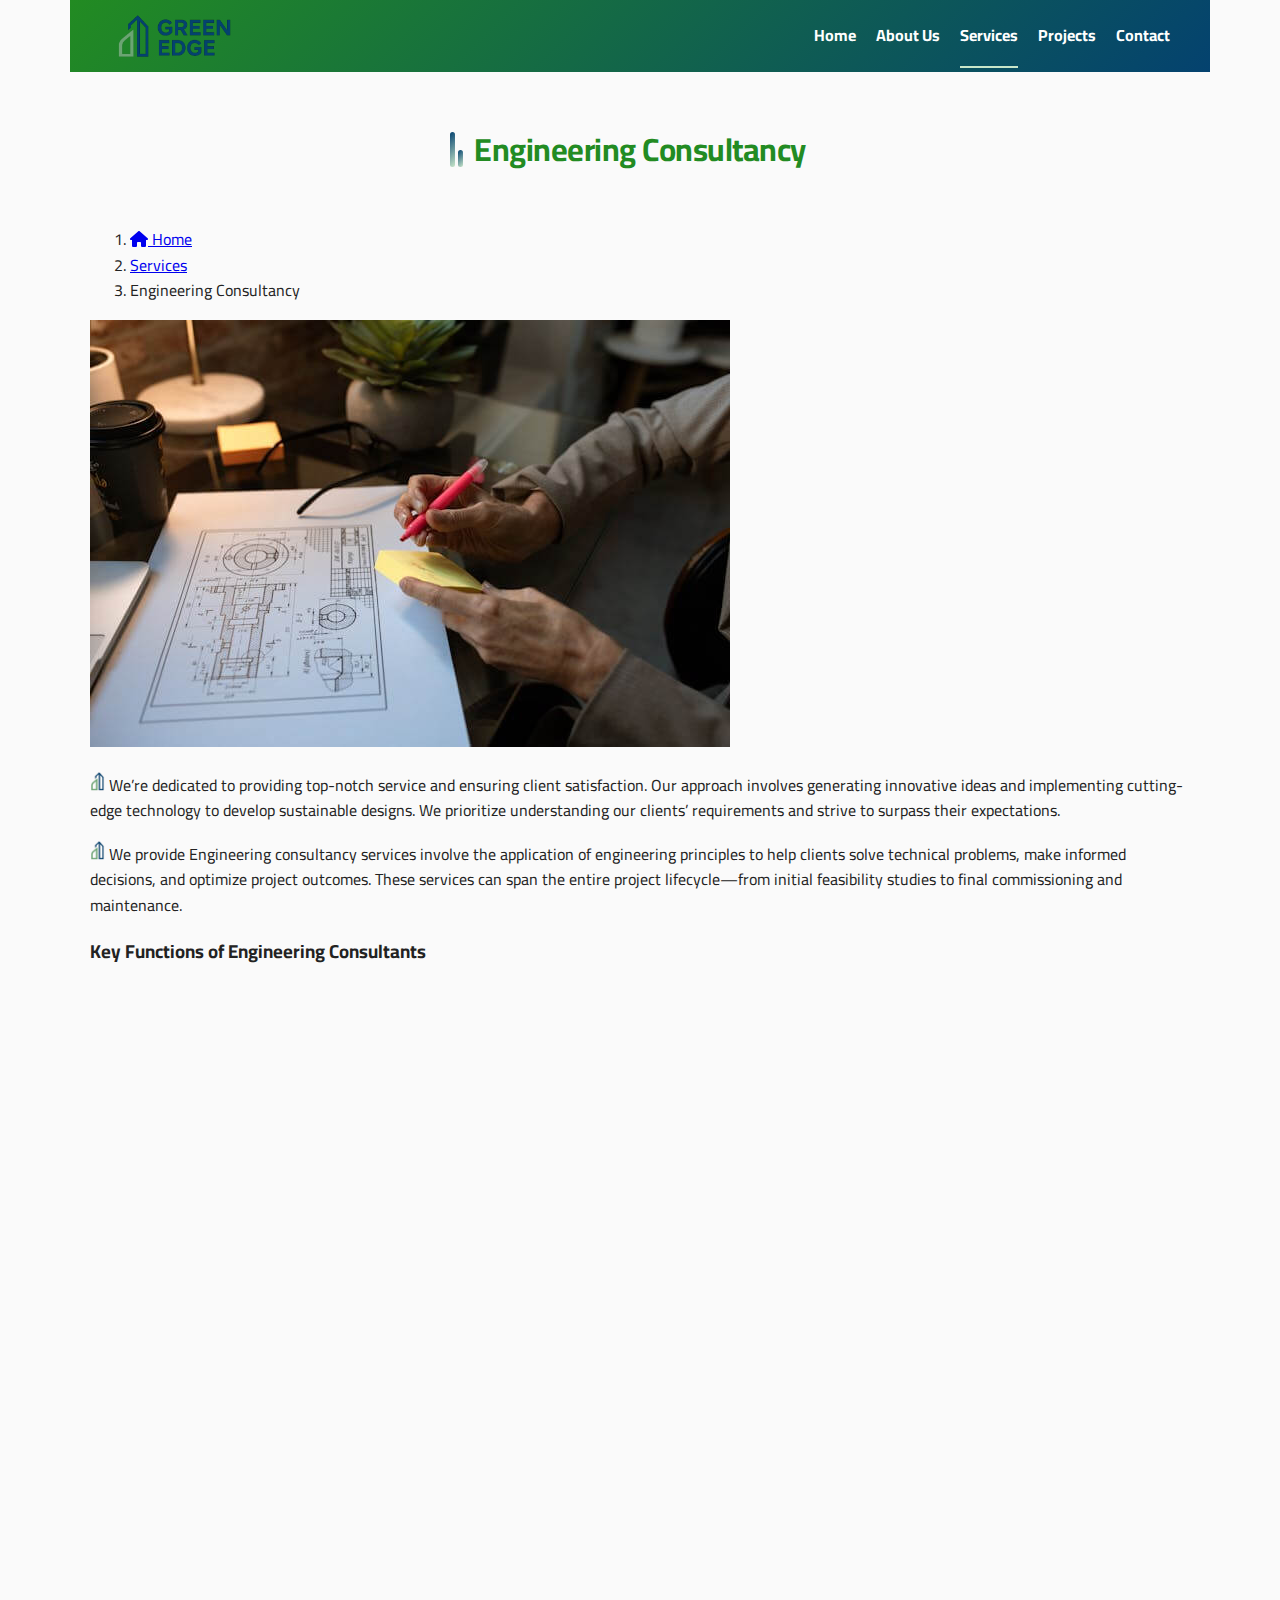
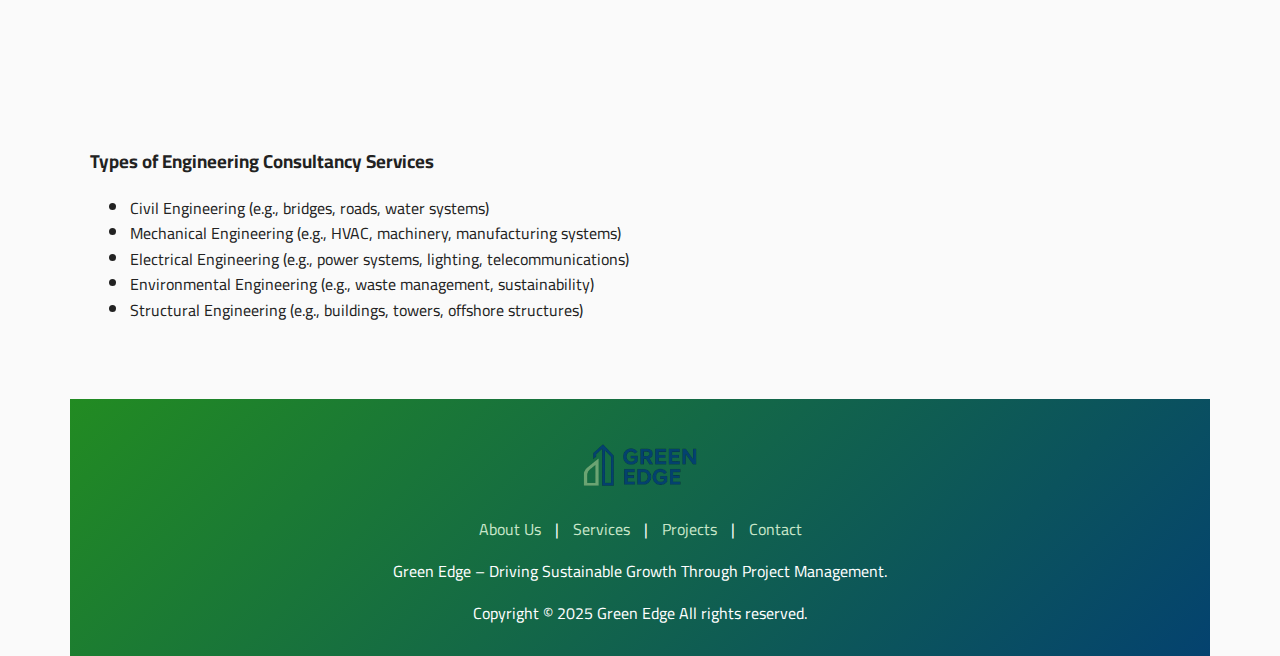
<file: pages/services/engineering_consultancy.html>
<!DOCTYPE html>
<html lang="en">

<head>
    <meta charset="UTF-8">
    <meta http-equiv="X-UA-Compatible" content="IE=edge">
    <meta name="viewport" content="width=device-width, initial-scale=1.0">
    <link rel="shortcut icon" href="../../images/fav.png" type="image/x-icon">
    <!-- includ google font -->
    <link rel="preconnect" href="https://fonts.googleapis.com">
    <link rel="preconnect" href="https://fonts.gstatic.com" crossorigin>
    <link
        href="https://fonts.googleapis.com/css2?family=Lato:ital,wght@0,100;0,300;0,400;0,700;0,900;1,100;1,300;1,400;1,700;1,900&display=swap"
        rel="stylesheet">
    <!-- includ fontawsoom -->
    <link rel="stylesheet" href="../../css/all.min.css">
    <!-- includ css project file -->
    <link rel="stylesheet" href="../../css/style.css">
    <!-- includ animation -->
    <link rel="stylesheet" href="https://unpkg.com/aos@next/dist/aos.css" />

    <title>Green Edge – Project Management</title>
    <!-- includ google font (Cairo) -->
    <link href="https://fonts.googleapis.com/css2?family=Cairo:wght@400;700&display=swap" rel="stylesheet">


</head>

<body>
    <div class="scroll-btn center">
        <i class="fa-solid fa-arrow-up "></i>
    </div>
    <!-- Header -->
    <header class=" header">
        <div class="navbar">
            <a href="../../index.html">
                <div class="logo">
                    <img src="../../images/logo.png" alt="">
                </div>
            </a>
            <nav>
                <ul>
                    <li><a href="../../index.html" class="nav-link">Home</a></li>
                    <li><a href="../../pages/about.html" class="nav-link">About Us</a></li>
                    <li><a href="../../pages/services.html" class="nav-link  active">Services</a></li>
                    <li><a href="../../pages/projects.html" class="nav-link">Projects</a></li>
                    <li><a href="../../pages/contact.html" class="nav-link">Contact</a></li>
                </ul>
            </nav>
        </div>
    </header>


    <!-- Services -->
    <section class="section service-details" id="services">
        <h2 class="section-title">Engineering Consultancy</h2>

        <!-- breadcrumb -->
        <nav aria-label="breadcrumb" class="breadcrumb-container">
            <ol class="breadcrumb">
                <li><a href="/"><i class="fas fa-home"></i> Home</a></li>
                <li><a href="/pages/services.html">Services</a></li>
                <li class="active" aria-current="page">Engineering Consultancy</li>
            </ol>
        </nav>

        <div class="flex gap-2 bg-light sm-column sm-gap-0 ">
            <div class="img-cover flex-1">
                <img src="../../images/services/service-6.jpg" loading="lazy" alt="">
            </div>
            <article class="flex-1 pt-2 pl-2">
                <p><img src="../../images/fav.png" loading="lazy" height="20px" alt="">
                    We’re dedicated to providing top-notch service and ensuring client satisfaction. Our approach
                    involves
                    generating innovative ideas and implementing cutting-edge technology to develop sustainable designs.
                    We
                    prioritize understanding our clients’ requirements and strive to surpass their expectations.
                </p>
                <p>
                    <img src="../../images/fav.png" loading="lazy" height="20px" alt="">
                    We provide Engineering consultancy
                    services involve the application of engineering principles to help
                    clients
                    solve technical problems, make informed decisions, and optimize project outcomes. These services can
                    span
                    the entire project lifecycle—from initial feasibility studies to final commissioning and
                    maintenance.
                </p>
            </article>


        </div>

        <h3>Key Functions of Engineering Consultants</h3>
        <div class="services">
            <div class="service-card " data-aos="fade-up">
                <div class="num">1</div>
                <h3>
                    <span>Feasibility Studies & Planning</span>
                </h3>
                <ul class="ul-list">
                    <li>Assessing the technical and economic viability of proposed projects</li>
                    <li>Site selection, environmental impact analysis, and risk assessment</li>
                </ul>
            </div>
            <div class="service-card " data-aos="fade-up">
                <div class="num">2</div>
                <h3>
                    <span>Design & Development</span>
                </h3>
                <ul class="ul-list">
                    <li>Creating conceptual, preliminary, and detailed engineering designs</li>
                    <li>CAD modeling, structural analysis, and system integration</li>
                </ul>
            </div>
            <div class="service-card " data-aos="fade-up">
                <div class="num">3</div>
                <h3>
                    <span>Project Management</span>
                </h3>
                <ul class="ul-list">
                    <li>Cost estimation, budgeting, and scheduling</li>
                    <li>Procurement support and contractor selection</li>
                    <li>Monitoring project progress and quality control</li>
                </ul>
            </div>
            <div class="service-card " data-aos="fade-up">
                <div class="num">4</div>
                <h3>
                    <span>Regulatory Compliance</span>
                </h3>
                <ul class="ul-list">
                    <li>Ensuring projects meet local and international standards and codes</li>
                    <li>Obtaining necessary permits and environmental clearances</li>
                </ul>
            </div>
            <div class="service-card " data-aos="fade-up">
                <div class="num">5</div>
                <h3>
                    <span>Construction Supervision</span>
                </h3>
                <ul class="ul-list">
                    <li>On-site inspection and supervision during the construction phase</li>
                    <li>Ensuring that construction aligns with design specifications and quality standards</li>
                </ul>
            </div>
            <div class="service-card " data-aos="fade-up">
                <div class="num">6</div>
                <h3>
                    <span>Maintenance & Optimization</span>
                </h3>
                <ul class="ul-list">
                    <li>Post-construction support including performance monitoring and optimization</li>
                    <li>Upgrades and retrofitting of existing systems</li>
                </ul>
            </div>
        </div>

        <h3>Types of Engineering Consultancy Services</h3>
        <ul class="ul-list">
            <li>Civil Engineering (e.g., bridges, roads, water systems)</li>
            <li>Mechanical Engineering (e.g., HVAC, machinery, manufacturing systems)</li>
            <li>Electrical Engineering (e.g., power systems, lighting, telecommunications)</li>
            <li>Environmental Engineering (e.g., waste management, sustainability)</li>
            <li>Structural Engineering (e.g., buildings, towers, offshore structures)</li>
        </ul>
    </section>
    <!-- Footer -->
    <footer class="footer">
        <div class="logo">
            <a href="../../index.html">
                <img src="../../images/logo.png" alt="">
            </a>
        </div>
        <p>
            <a href="../about.html">About Us</a> |
            <a href="../services.html">Services</a> |
            <a href="../projects.html">Projects</a> |
            <a href="../contact.html">Contact</a>
        </p>
        <p>Green Edge – Driving Sustainable Growth Through Project Management.</p>
        <span class="copy-right">Copyright © 2025 Green Edge All rights reserved.</span>
    </footer>
    <!-- bootstrap  -->
    <!-- <script src="./js/bootstrap.bundle.min.js"></script> -->
    <!-- EmailJS -->
    <script src="https://cdn.emailjs.com/dist/email.min.js"></script>
    <!-- font awsome -->
    <script src="../../js/all.min.js"></script>
    <!-- ##### -->
    <script src="../../js/app.js"></script>
    <!-- animation  -->
    <script src="https://unpkg.com/aos@next/dist/aos.js"></script>
    <script>
        try {
            AOS.init({
                duration: 1000,
            });
        } catch (error) {
            console.log(error.message)
        }
    </script>
</body>
</file>
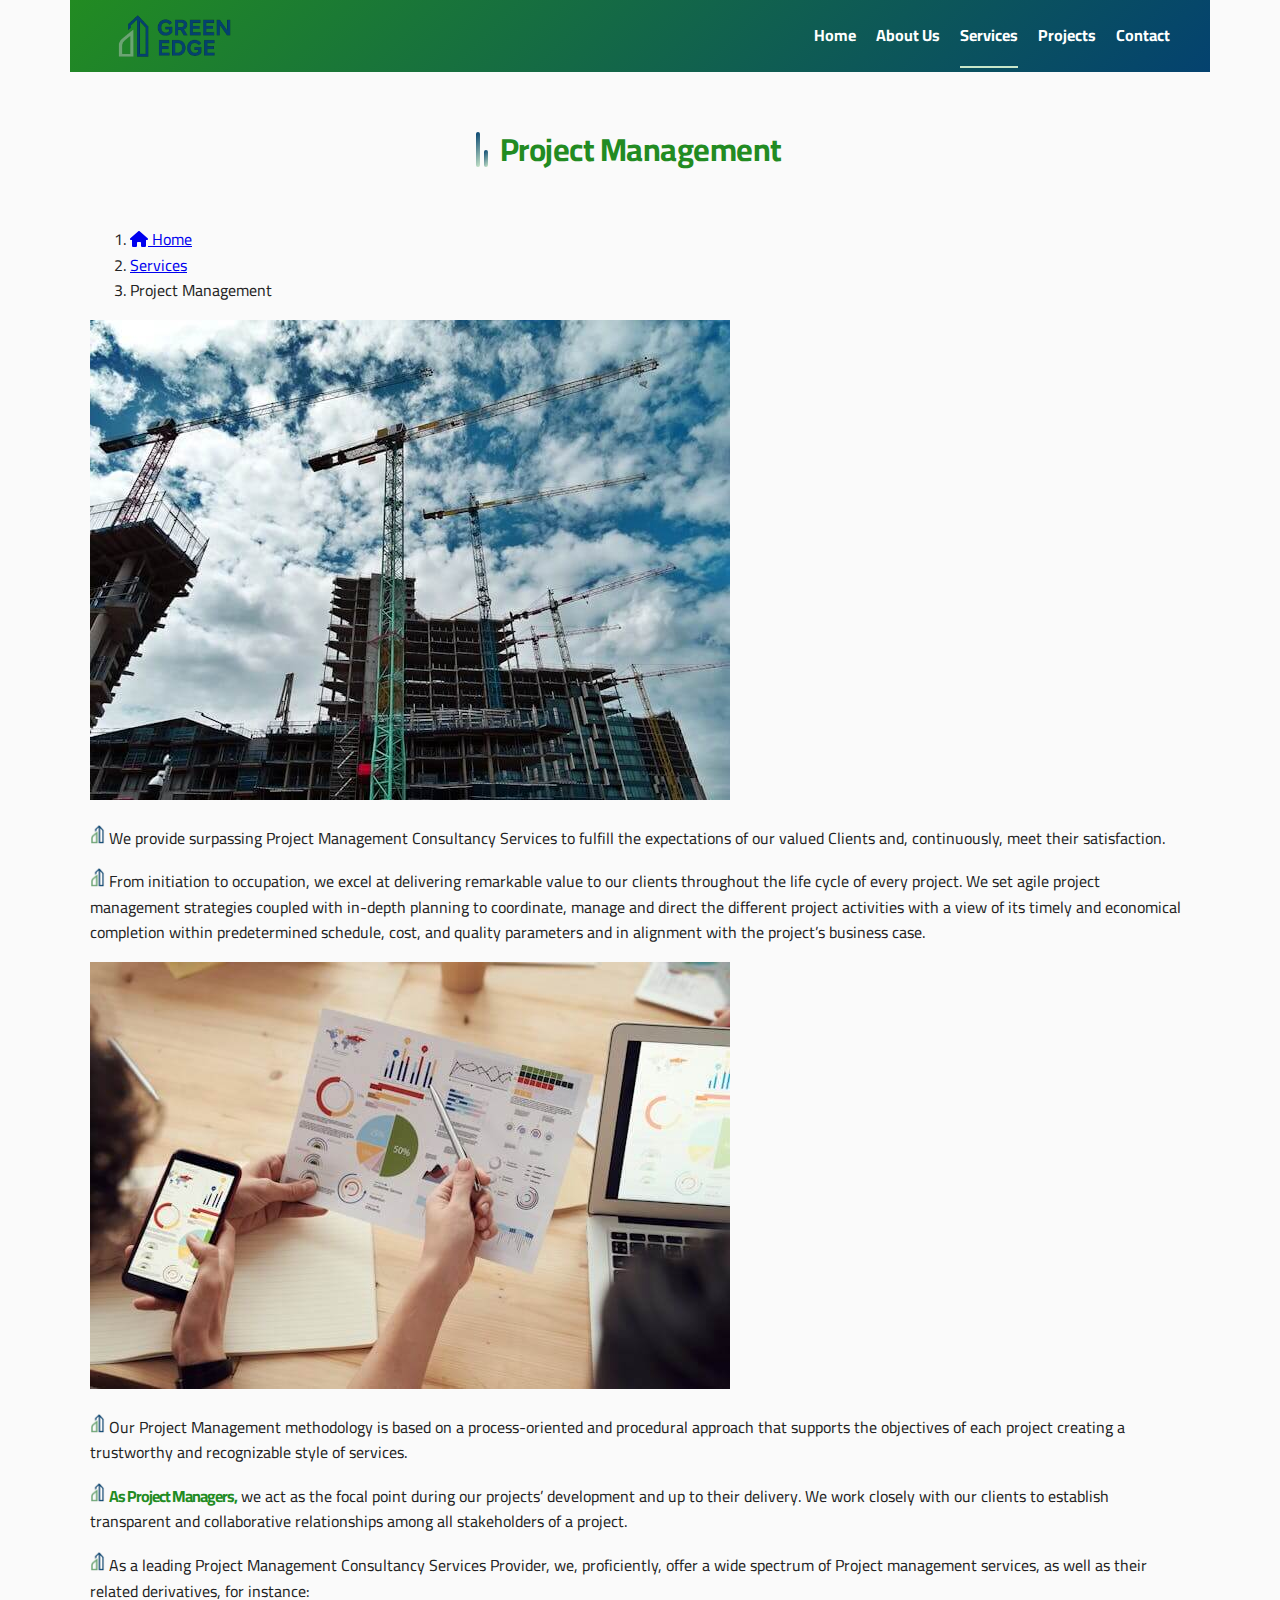
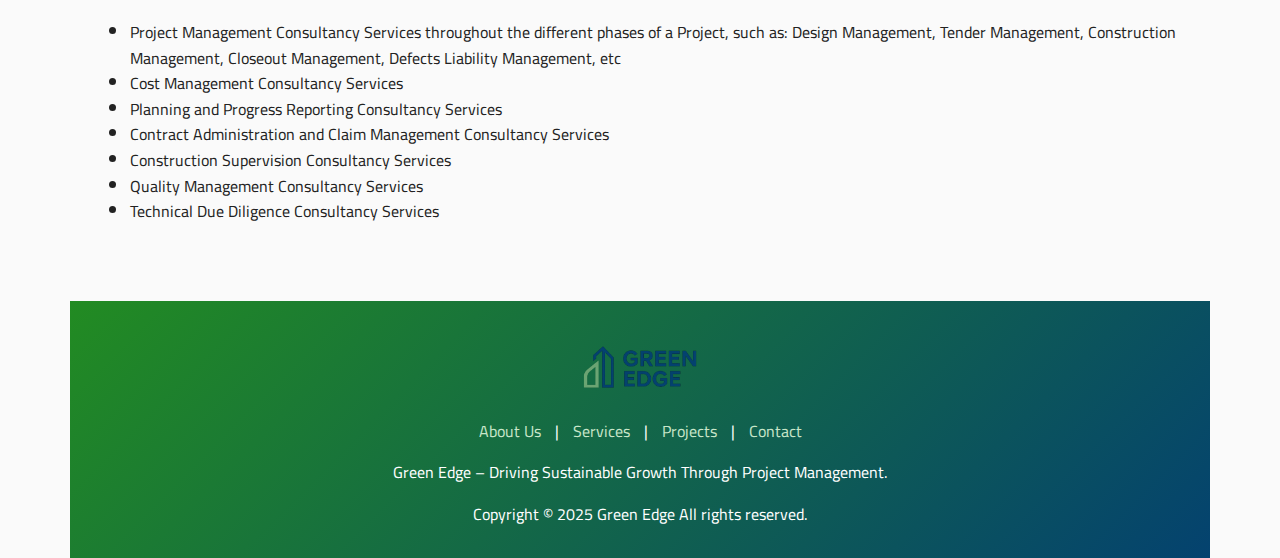
<file: pages/services/project_management.html>
<!DOCTYPE html>
<html lang="en">

<head>
    <meta charset="UTF-8">
    <meta http-equiv="X-UA-Compatible" content="IE=edge">
    <meta name="viewport" content="width=device-width, initial-scale=1.0">
    <link rel="shortcut icon" href="../../images/fav.png" type="image/x-icon">
    <!-- includ google font -->
    <link rel="preconnect" href="https://fonts.googleapis.com">
    <link rel="preconnect" href="https://fonts.gstatic.com" crossorigin>
    <link
        href="https://fonts.googleapis.com/css2?family=Lato:ital,wght@0,100;0,300;0,400;0,700;0,900;1,100;1,300;1,400;1,700;1,900&display=swap"
        rel="stylesheet">
    <!-- includ fontawsoom -->
    <link rel="stylesheet" href="../../css/all.min.css">
    <!-- includ css project file -->
    <link rel="stylesheet" href="../../css/style.css">
    <!-- includ animation -->
    <link rel="stylesheet" href="https://unpkg.com/aos@next/dist/aos.css" />

    <title>Green Edge – Project Management</title>
    <!-- includ google font (Cairo) -->
    <link href="https://fonts.googleapis.com/css2?family=Cairo:wght@400;700&display=swap" rel="stylesheet">


</head>

<body>
    <div class="scroll-btn center">
        <i class="fa-solid fa-arrow-up "></i>
    </div>
    <!-- Header -->
    <header class=" header">
        <div class="navbar">
            <a href="../../index.html">
                <div class="logo">
                    <img src="../../images/logo.png" alt="">
                </div>
            </a>
            <nav>
                <ul>
                    <li><a href="../../index.html" class="nav-link">Home</a></li>
                    <li><a href="../../pages/about.html" class="nav-link">About Us</a></li>
                    <li><a href="../../pages/services.html" class="nav-link  active">Services</a></li>
                    <li><a href="../../pages/projects.html" class="nav-link">Projects</a></li>
                    <li><a href="../../pages/contact.html" class="nav-link">Contact</a></li>
                </ul>
            </nav>
        </div>
    </header>
    <div class="page">

        <!-- Services -->
        <section class="section service-details" id="services">
            <h2 class="section-title">Project Management</h2>

            <!-- breadcrumb -->
            <nav aria-label="breadcrumb" class="breadcrumb-container">
                <ol class="breadcrumb">
                    <li><a href="/"><i class="fas fa-home"></i> Home</a></li>
                    <li><a href="/pages/services.html">Services</a></li>
                    <li class="active" aria-current="page">Project Management</li>
                </ol>
            </nav>
            <div class="flex gap-2 bg-light mb-2 sm-column sm-gap-0">
                <div class="img-cover flex-1">
                    <img src="../../images/services/service-4.jpg" loading="lazy" alt="">
                </div>
                <article class="flex-1 pt-2 pl-2">
                    <p><img src="../../images/fav.png" loading="lazy" height="20px" alt="">
                        We provide surpassing Project Management Consultancy Services to fulfill the expectations of our
                        valued
                        Clients and, continuously, meet their satisfaction.
                    </p>
                    <p> <img src="../../images/fav.png" loading="lazy" height="20px" alt="">
                        From initiation to occupation, we excel at delivering remarkable value to our clients throughout
                        the
                        life
                        cycle of every project. We set agile project management strategies coupled with in-depth
                        planning to
                        coordinate, manage and direct the different project activities with a view of its timely and
                        economical
                        completion within predetermined schedule, cost, and quality parameters and in alignment with the
                        project’s
                        business case.</p>
                </article>

            </div>
            <div class="flex gap-2 bg-light mb-2 sm-column sm-gap-0">
                <div class="img-cover flex-1">
                    <img src="../../images/services/service-2.jpg" loading="lazy" alt="">
                </div>
                <article class="flex-1 pt-2 pl-2">
                    <p> <img src="../../images/fav.png" loading="lazy" height="20px" alt="">
                        Our Project Management methodology is based on a process-oriented and procedural approach that
                        supports the
                        objectives of each project creating a trustworthy and recognizable style of services.
                    </p>
                    <p> <img src="../../images/fav.png" loading="lazy" height="20px" alt="">
                        <strong>As Project Managers,</strong> we act as the focal point during our projects’ development
                        and
                        up to their
                        delivery. We
                        work closely with our clients to establish transparent and collaborative relationships among all
                        stakeholders of a project.
                    </p>

                </article>

            </div>
            <p><img src="../../images/fav.png" loading="lazy" height="20px" alt="">
                As a leading Project Management Consultancy Services Provider, we, proficiently, offer a wide
                spectrum of
                Project management services, as well as their related derivatives, for instance:
            </p>
            <ul class="ul-list">
                <li>Project Management Consultancy Services throughout the different phases of a Project, such as:
                    Design
                    Management, Tender Management, Construction Management, Closeout Management, Defects Liability
                    Management,
                    etc</li>
                <li>Cost Management Consultancy Services</li>
                <li>Planning and Progress Reporting Consultancy Services</li>
                <li>Contract Administration and Claim Management Consultancy Services</li>
                <li>Construction Supervision Consultancy Services</li>
                <li>Quality Management Consultancy Services</li>
                <li>Technical Due Diligence Consultancy Services</li>

            </ul>
        </section>
        <!-- Footer -->
        <footer class="footer">
            <div class="logo">
                <a href="../../index.html">
                    <img src="../../images/logo.png" alt="">
                </a>
            </div>
            <p>
                <a href="../about.html">About Us</a> |
                <a href="../services.html">Services</a> |
                <a href="../projects.html">Projects</a> |
                <a href="../contact.html">Contact</a>
            </p>
            <p>Green Edge – Driving Sustainable Growth Through Project Management.</p>
            <span class="copy-right">Copyright © 2025 Green Edge All rights reserved.</span>
        </footer>
    </div>
    <!-- bootstrap  -->
    <!-- <script src="./js/bootstrap.bundle.min.js"></script> -->
    <!-- EmailJS -->
    <script src="https://cdn.emailjs.com/dist/email.min.js"></script>
    <!-- font awsome -->
    <script src="../../js/all.min.js"></script>
    <!-- ##### -->
    <script src="../../js/app.js"></script>
    <!-- animation  -->
    <script src="https://unpkg.com/aos@next/dist/aos.js"></script>
    <script>
        try {
            AOS.init({
                duration: 1000,
            });
        } catch (error) {
            console.log(error.message)
        }
    </script>
</body>
</file>
<file: css/style.css>
:root {
    --main-color: #04426f;
    --green-dark: #228B22;
    --green-light: #C8E6C9;
    --text-dark: #222;
    --text-light: #fff;
    --container-width: 80%;
}

html {
    overflow-x: hidden;
    scroll-behavior: smooth;
}

body {
    margin: 0;
    padding: 0;
    box-sizing: border-box;
    /* font-family: "Lato", sans-serif; */
    font-family: 'Cairo', sans-serif;

    color: var(--text-dark);
    background-color: #fafafa;
    line-height: 1.6;
    scroll-behavior: smooth;
}

::selection {
    background-color: var(--green-dark);
    color: var(--text-light);
}

/* ---------------- */
/* Global Elements */

.icon {
    background-color: var(--green-light);
    width: 40px;
    height: 40px;
    display: flex;
    flex: none;
    justify-content: center;
    align-items: center;
    border-radius: 100%;
}

.icon i,
.icon svg {
    font-size: 1rem;
}

.container {
    /* max-width: var(--container-width); */
    max-width: 1100px;
    padding-left: 20px;
    padding-right: 20px;
    margin: auto;
}

.section {
    padding: 60px 20px;
    max-width: 1100px;
    margin: auto;
}

.section-title {
    text-align: center;
    color: var(--green-dark);
    font-size: 2rem;
    margin: auto;
    margin-bottom: 60px;
    font-weight: bold;
    line-height: 1.1;
    letter-spacing: -0.5px;
    position: relative;
    width: fit-content;
}

.section-title::before {
    content: '';
    /* background-color: var(--main-color); */
    background: linear-gradient(135deg, var(--main-color), var(--green-light));
    position: absolute;
    top: 0;
    left: -1.5rem;
    width: .3rem;
    height: 100%;
    border-radius: 50px;
}

.section-title::after {
    content: '';
    /* background-color: var(--main-color); */
    background: linear-gradient(135deg, var(--main-color), var(--green-light));
    position: absolute;
    bottom: 0;
    left: -1rem;
    width: .3rem;
    height: 50%;
    border-radius: 50px;
}

.center {
    display: flex;
    justify-content: center;
    align-items: center;
}

strong {
    color: var(--green-dark);
    font-weight: 700;
    letter-spacing: -1px;
}

/*####################*/
/* Scroll btn */
/*####################*/
.scroll-btn {
    position: fixed;
    bottom: 40px;
    right: -50px;
    width: 40px;
    height: 40px;
    background: var(--green-light);
    color: var(--green-dark);
    opacity: 0.5;
    border-radius: 10px;
    z-index: 80;
    cursor: pointer;
    transition: 1s;
}

.scroll-btn:hover {
    opacity: 0.8;
}

.show-scroll-btn {
    right: 30px;
}

/* ---------------- */
/* Header Section */
.header {
    color: #fff;
    position: sticky;
    top: 0;
    z-index: 1000;
    max-width: 1140px;
    margin: auto;
}

.navbar {
    /* background: var(--green-dark); */
    background: linear-gradient(135deg, var(--green-dark), var(--main-color));

    padding: 0px 40px;
    backdrop-filter: blur(10px);
    display: flex;
    justify-content: space-between;
    align-items: center;
}

.logo {
    font-size: 1.5rem;
    font-weight: bold;
    height: 4.5rem;
}

.logo img {
    height: 100%;
}

nav ul {
    list-style: none;
    display: flex;
    gap: 20px;
    margin: 0;
    padding: 0;
}

.nav-link {
    color: white;
    text-decoration: none;
    font-weight: bold;
    transition: color 0.3s;
}

.nav-link.active {
    padding-bottom: 1rem;
    font-weight: bold;
    border-bottom: 2px solid var(--green-light);
}


nav ul li .nav-link:hover {
    color: #C8E6C9;
}


/* ---------------- */
/* Hero Section */

.hero {
    /* background: linear-gradient(135deg, #228B22, #C8E6C9); */
    /* background-color: var(--green-dark); */
    background: linear-gradient(135deg, var(--green-dark), var(--main-color));

    color: #fff;
    text-align: center;
    padding: 80px 20px;
    border-bottom-left-radius: 15px;
    border-bottom-right-radius: 15px;

}

.hero h1 {
    font-size: 2.2rem;
    margin-bottom: 20px;
    font-family: 'Cairo', sans-serif;
}

.hero p {
    font-size: 1.1rem;
    margin-bottom: 30px;
    max-width: 700px;
    margin-left: auto;
    margin-right: auto;
    line-height: 1.6;
}

.hero-buttons {
    margin-bottom: 50px;
}

.hero-buttons .btn {
    display: inline-block;
    padding: 12px 25px;
    margin: 5px;
    border-radius: 25px;
    text-decoration: none;
    font-weight: bold;
    transition: 0.3s;
}

.hero-buttons .btn {
    background: var(--green-dark);
    /*#176617*/
    color: #fff;
    border: 1px solid var(--green-light);
}

.hero-buttons .btn.secondary {
    background: #fff;
    color: var(--green-dark);
    /*#176617*/
}

.hero-buttons .btn:hover {
    opacity: 0.8;
}

.hero-dashboard {
    display: flex;
    justify-content: center;
    gap: 40px;
    flex-wrap: wrap;
}

.dashboard-item {
    background: rgba(255, 255, 255, 0.15);
    border-radius: 15px;
    padding: 20px;
    width: 120px;
    text-align: center;
    backdrop-filter: blur(5px);
    transition: 0.3s;
}

.dashboard-item:hover {
    background: rgba(255, 255, 255, 0.25);
    transform: translateY(-5px);
}

.dashboard-item i {
    font-size: 2rem;
    margin-bottom: 10px;
}

.dashboard-item span {
    display: block;
    font-size: 1rem;
    font-weight: 500;
}

/* ---------------- */
/* About Section */

.about-title {
    font-size: 2rem;
    font-weight: 400;
    letter-spacing: -.5px;
}

.about-container {
    display: flex;
    align-items: center;
    justify-content: space-between;
    gap: 40px;
    max-width: 1100px;
    margin: auto;
    flex-wrap: wrap;
}

.about-text {
    flex: 1;
    min-width: 300px;
}


.about-text p {
    font-size: 1.1rem;
    line-height: 1.7;
    color: #444;
    padding-bottom: 3rem;
}

.about-image {
    flex: 1;
    min-width: 300px;
    text-align: center;
}

.about-image img {
    max-width: 100%;
    border-radius: 15px;
    box-shadow: 0 8px 20px rgba(0, 0, 0, 0.15);
    transition: 0.3s;
}

.about-image img:hover {
    /* transform: scale(1.05); */
}


/* ---------------- */
/* Services Section */

.services {
    display: grid;
    grid-template-columns: repeat(auto-fit, minmax(400px, 1fr));
    gap: 20px;
}

.service-card {
    background: #fff;
    border-radius: 8px;
    padding: 20px;
    box-shadow: 0 4px 10px rgba(0, 0, 0, 0.1);
    transition: transform 0.3s;
}

.services .service-card {
    display: flex;
    flex-direction: column;
    align-items: flex-start;
    text-align: left;
}

.services .service-card h3 {
    font-size: 1.4rem;
    font-weight: 400;
    color: #228B22;
    margin-bottom: 10px;
    display: flex;
    align-items: center;
    gap: 10px;
    width: 100%;
    /* 
    white-space: nowrap;
    overflow: hidden;
    text-overflow: ellipsis; */
}

.services .service-card h3 i {
    color: #176617;
    font-size: 1rem;
}

.services .service-card p {
    color: #444;
    line-height: 1.5;
    font-size: 0.95rem;
}


.service-card:hover {
    transform: translateY(-5px);
}

/* ---------------- */
/* Projects Section */

.filters {
    display: flex;
    gap: 15px;
    margin-bottom: 20px;
    flex-wrap: wrap;
}

.filters select {
    padding: 8px 12px;
    border-radius: 6px;
    border: 1px solid #ccc;
}

.projects {
    display: grid;
    grid-template-columns: repeat(auto-fit, minmax(400px, 1fr));
    gap: 25px;
    margin-top: 40px;
}

.project-card {
    background: #fff;
    padding: 25px;
    border-radius: 15px;
    box-shadow: 0 8px 20px rgba(0, 0, 0, 0.1);
    transition: 0.3s;
}

.project-card:hover {
    transform: translateY(-5px);
    box-shadow: 0 12px 25px rgba(0, 0, 0, 0.15);
}

.project-card a {
    font-size: 1.3rem;
    margin-bottom: 10px;
    color: #176617;
    display: flex;
    align-items: center;
    gap: 10px;
}

.project-card p {
    font-size: 1rem;
    color: #555;
    display: flex;
    align-items: center;
    gap: 8px;
}

.project-card i {
    color: #228B22;
    font-size: 1rem !important;
}

/* ---------------- */
/* why-choose Section */

.why-choose {
    display: grid;
    grid-template-columns: repeat(auto-fit, minmax(400px, 1fr));
    gap: 25px;
    margin-top: 40px;
}

.why-choose .card {
    background: #fff;
    padding: 25px;
    border-radius: 15px;
    box-shadow: 0 8px 20px rgba(0, 0, 0, 0.1);
    transition: 0.3s;
}

.why-choose .card:hover {
    transform: translateY(-5px);
    box-shadow: 0 12px 25px rgba(0, 0, 0, 0.15);
}

.why-choose h3 {
    font-size: 1.2rem;
    margin-bottom: 10px;
    color: #176617;
    display: flex;
    align-items: center;
    gap: 10px;
}

.why-choose h3 i {
    color: #228B22;
    font-size: 1rem !important;
}

.why-choose p {
    font-size: 0.95rem;
    color: #555;
    line-height: 1.6;
}


/* ---------------- */
/* Form Section */
#contact .section-title {
    margin: 0px auto !important;
}

form {
    display: flex;
    flex-direction: column;
    gap: 15px;
    max-width: 500px;
    margin: auto;
}

input,
textarea {
    padding: 10px;
    border: 1px solid #ccc;
    border-radius: 6px;
    font-size: 1rem;
}

button {
    background: var(--green-dark);
    color: white;
    padding: 12px;
    border: none;
    border-radius: 6px;
    font-size: 1rem;
    cursor: pointer;
}

button:hover {
    background: #176617;
}

/* ---------------- */
/* Footer Section */
footer {
    /* background: var(--green-dark); */
    background: linear-gradient(135deg, var(--green-dark), var(--main-color));

    color: white;
    text-align: center;
    padding: 30px 20px;
    max-width: 1100px;
    margin-top: 40px;
    margin: auto;
}

footer a {
    color: var(--green-light);
    margin: 0 10px;
    text-decoration: none;
}

footer a:hover {
    text-decoration: underline;
}

@media (max-width:600px) {

    .navbar {
        overflow: hidden;
        display: flex;
        flex-direction: column;
        padding: 0px;
    }

    nav ul {
        padding-bottom: 1rem;
    }

    nav ul .nav-link {
        font-size: 12px;
        padding-bottom: .5rem !important;
    }

    .hero {
        padding: 40px 20px;
    }

    .hero-buttons {
        font-size: .8rem;
    }

    .dashboard-item {
        width: 65px;
    }

    .section-title {
        font-size: 1.4rem;
    }

    .services,
    .projects,
    .why-choose {
        display: grid;
        grid-template-columns: repeat(auto-fit, minmax(250px, 1fr));
    }

    .section.about {
        padding-bottom: 0px !important;
    }

    .about-container {
        gap: 10px;
    }

    .about-text p {
        padding-bottom: 0px !important;
    }

    .about-title {
        margin-top: 0px;
        font-size: 2rem;
    }

}
</file>
